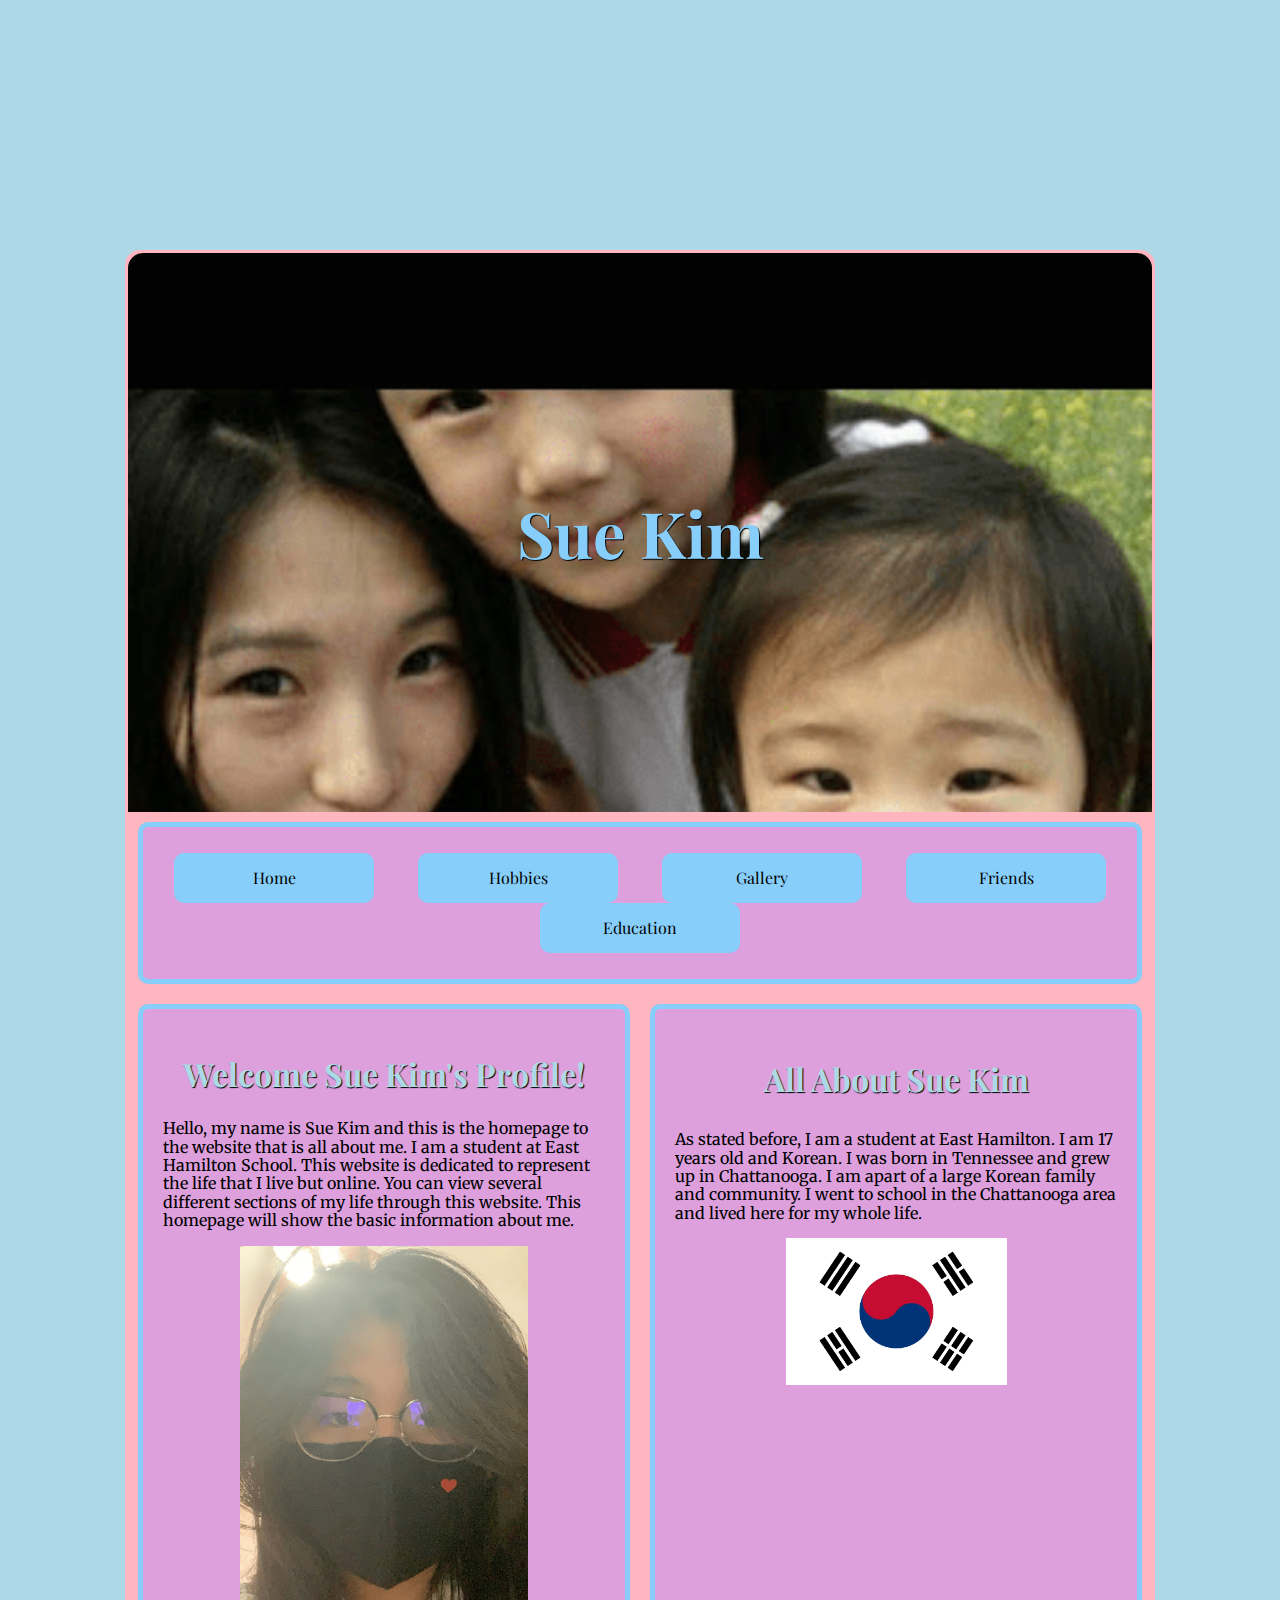
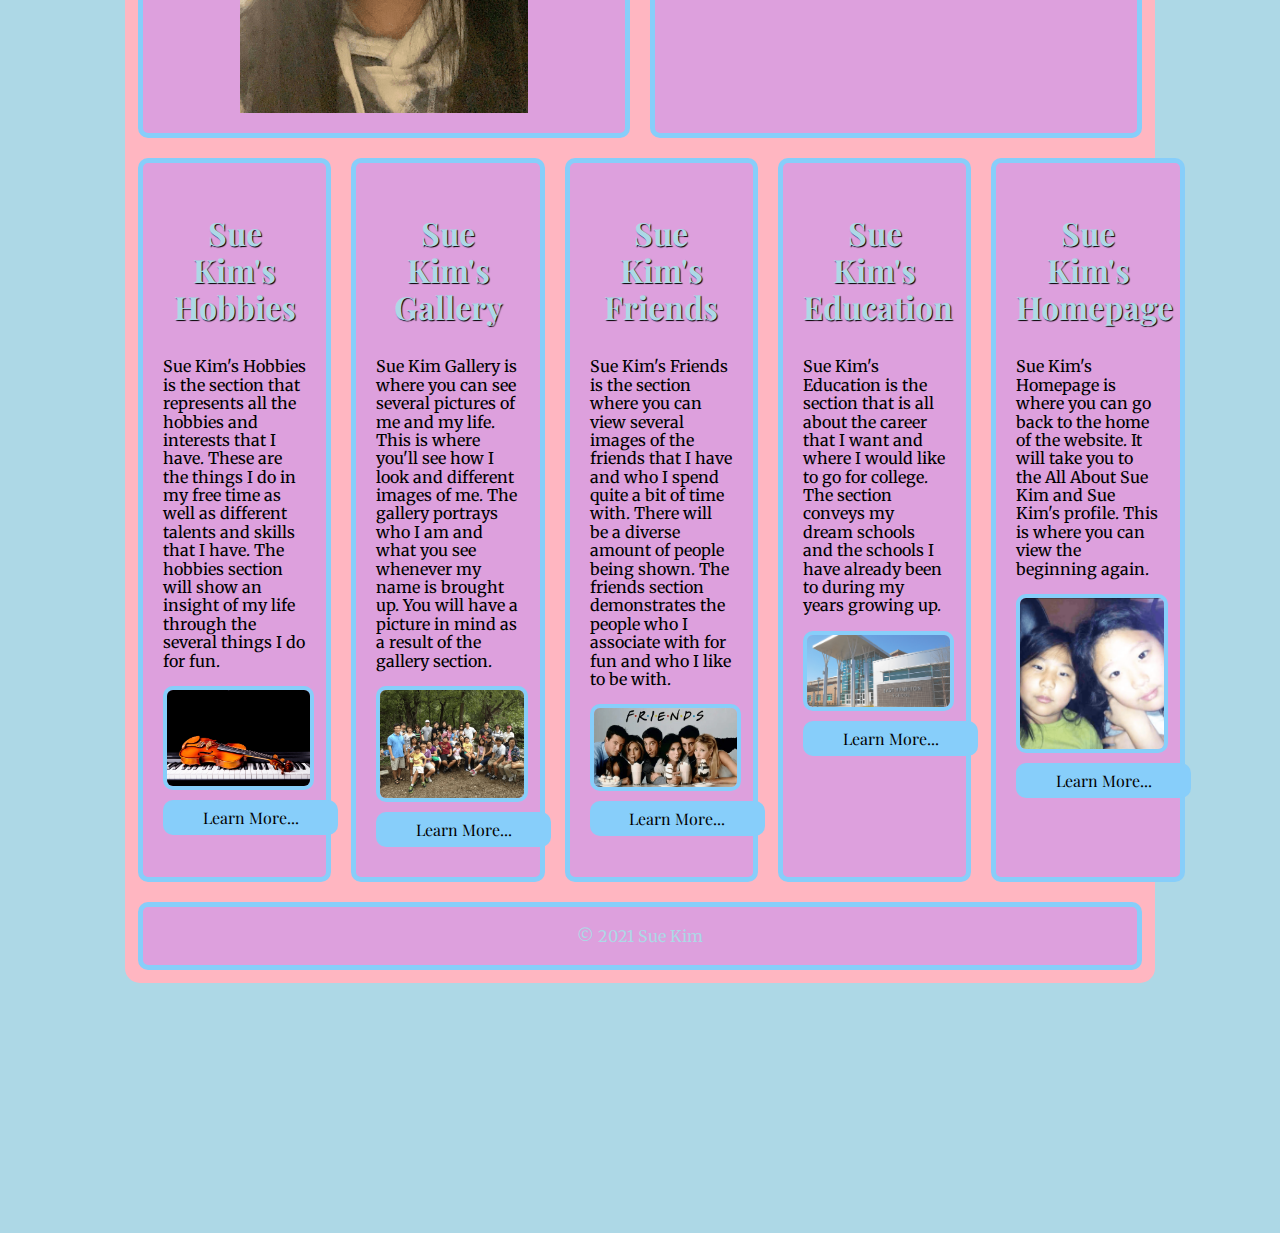
<file: finalproject/index.html>
<!DOCTYPE html>
<html lang="en">
<head>
    <meta charset="UTF-8">
    <meta http-equiv="X-UA-Compatible" content="IE=edge">
    <meta name="viewport" content="width=device-width, initial-scale=1.0">
    <title>Sue Kim</title>
    <link rel="shortcut icon" type="image/x-icon" href="images/favicon.ico">
    <link rel="preconnect" href="https://fonts.googleapis.com">
    <link rel="preconnect" href="https://fonts.gstatic.com" crossorigin>
    <link href="https://fonts.googleapis.com/css2?family=Merriweather:wght@400;700&family=Playfair+Display&display=swap" rel="stylesheet">
    <link rel="stylesheet" href="css/normalize.css">
    <link rel="stylesheet" href="css/styles.css">
</head>
<body>
    <div id="container">
        <header>
            <h1>Sue Kim</h1>
        </header>
        <nav>
            <ul>
                <li><a href="index.html">Home</a></li>
                <li><a href="hobbies.html">Hobbies</a></li>
                <li><a href="gallery.html">Gallery</a></li>
                <li><a href="friends.html">Friends</a></li>
                <li><a href="education.html">Education</a></li>
            </ul>
        </nav>
        <main>
            <div id="upper_flex">
                <section>
                    <h2>Welcome Sue Kim's Profile!</h2>
                    <p>Hello, my name is Sue Kim and this is the homepage to the website that is all about me. I am a student at East Hamilton School. This website is dedicated to represent the life that I live but online. You can view several different sections of my life through this website. This homepage will show the basic information about me.</p>

                    <img src="images/Me.png" alt="Me">
                </section>
                <aside>
                    <h3>All About Sue Kim</h3>
                    <p>As stated before, I am a student at East Hamilton. I am 17 years old and Korean. I was born in Tennessee and grew up in Chattanooga. I am apart of a large Korean family and community. I went to school in the Chattanooga area and lived here for my whole life.</p>

                    <img src="images/koreanflag.png" alt="KoreanFlag">
                </aside>
            </div>

            <div id="lower_flex">
                <div class="col">
                    <h3>Sue Kim's Hobbies</h3>
                    <p>Sue Kim's Hobbies is the section that represents all the hobbies and interests that I have. These are the things I do in my free time as well as different talents and skills that I have. The hobbies section will show an insight of my life through the several things I do for fun.</p>
                    <img src="images/ViolinandPiano.png" alt="ViolinandPiano">
                    <a class="button" href="hobbies.html">Learn More...</a>
                </div>
                <div class="col">
                    <h3>Sue Kim's Gallery</h3>
                    <p>Sue Kim Gallery is where you can see several pictures of me and my life. This is where you'll see how I look and different images of me. The gallery portrays who I am and what you see whenever my name is brought up. You will have a picture in mind as a result of the gallery section.</p>
                    <img src="images/mycommunity.png" alt="BasicPicture">
                    <a class="button" href="gallery.html">Learn More...</a>
                </div>
                <div class="col">
                    <h3>Sue Kim's Friends</h3>
                    <p>Sue Kim's Friends is the section where you can view several images of the friends that I have and who I spend quite a bit of time with. There will be a diverse amount of people being shown. The friends section demonstrates the people who I associate with for fun and who I like to be with.</p>
                    <img src="images/FRIENDS.png" alt="FRIENDS">
                    <a class="button" href="friends.html">Learn More...</a>
                </div>
                <div class="col">
                    <h3>Sue Kim's Education</h3>
                    <p>Sue Kim's Education is the section that is all about the career that I want and where I would like to go for college. The section conveys my dream schools and the schools I have already been to during my years growing up.</p>
                    <img src="images/EastHamiltonSchool.png" alt="EastHamiltonSchool">
                    <a class="button" href="education.html">Learn More...</a>
                </div>
                <div class="col">
                    <h3>Sue Kim's Homepage</h3>
                    <p>Sue Kim's Homepage is where you can go back to the home of the website. It will take you to the All About Sue Kim and Sue Kim's profile. This is where you can view the beginning again.</p>
                    <img src="images/babypictureofmeandsister.png" alt="MyPicture">
                    <a class="button" href="index.html">Learn More...</a>
                </div>
            </div>
        </main>
        <footer>&copy; 2021 Sue Kim</footer>
    </div>
</body>
</html>
</file>
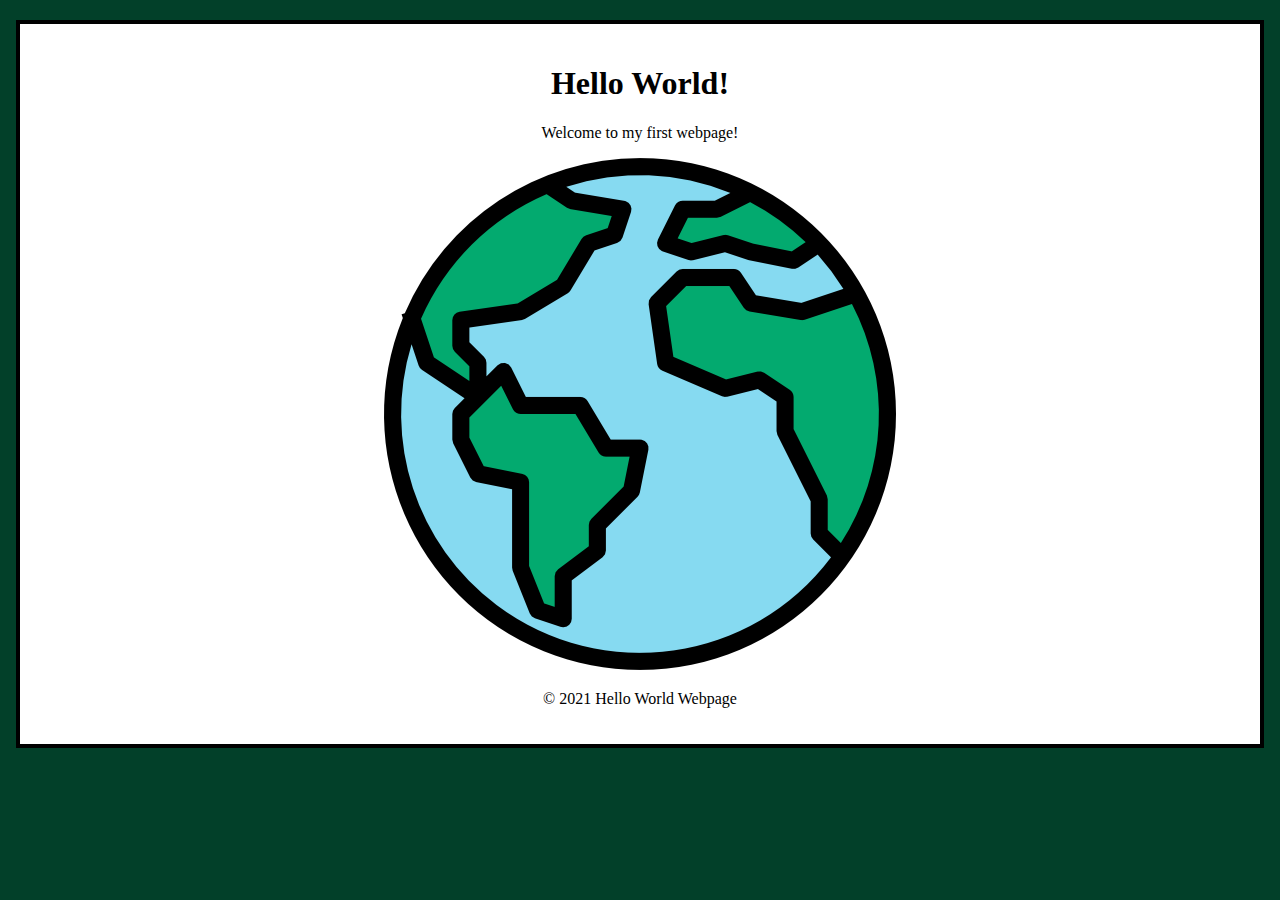
<file: project1/index.html>
<!DOCTYPE html>
<html lang="en">
    <head>
        <meta charset="utf-8">
        <title>Hello World!</title>
        <style>
            html {
                background-color: #024029;
            }

            body {
                width: 1200px;
                margin: 20px auto;
                padding: 20px;
                border: 4px solid #000;
                background-color: #fff;
                text-align: center;
            }
        </style>
    </head>

    <body>
        <h1>Hello World!</h1>
        <p>Welcome to my first webpage!</p>
        <img src="images/world.png" alt="Hello World">
        <p>&copy; 2021 Hello World Webpage</p>
    </body>

</html>
</file>
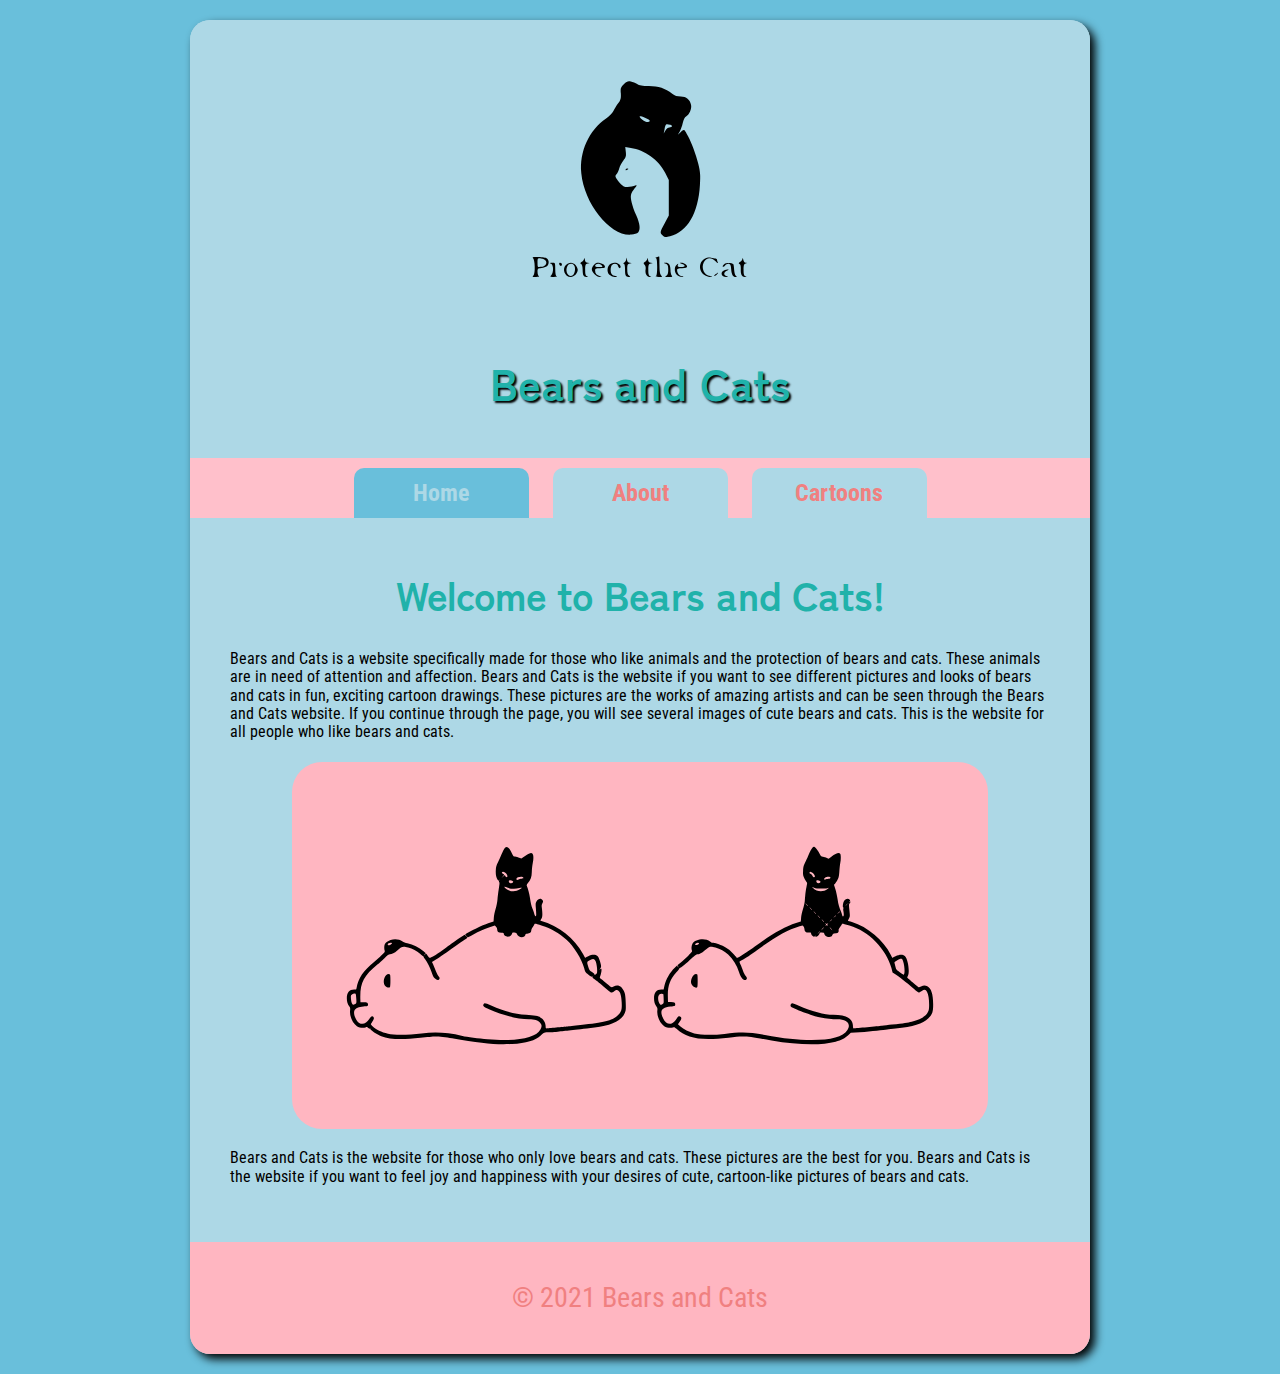
<file: project2/index.html>
<!DOCTYPE html>
<html lang="en">
    <head>
        <title>Bears and Cats</title>
        <meta charset="utf-8">
        <link rel="preconnect" href="https://fonts.googleapis.com">
        <link rel="preconnect" href="https://fonts.gstatic.com" crossorigin>
        <link href="https://fonts.googleapis.com/css2?family=Roboto+Condensed:ital,wght@1,400;1,700&family=Zen+Kaku+Gothic+Antique:wght@700&display=swap" rel="stylesheet">
        <link rel="stylesheet" href="css/normalize.css">
        <link rel="stylesheet" href="css/styles.css">
    </head>

    <body>
    <div id="container">
        <header>
            <img src="images/logo.svg" alt="Company Logo">
            <h1>Bears and Cats</h1>
        </header>
        <nav>
            <a class="active" href="index.html">Home</a>
            <a href="about.html">About</a>
            <a href="cartoons.html">Cartoons</a>
        </nav>
        <main>
            <h2>Welcome to Bears and Cats!</h2>
            <p>Bears and Cats is a website specifically made for those who like animals and the protection of bears and cats. These animals are in need of attention and affection. Bears and Cats is the website if you want to see different pictures and looks of bears and cats in fun, exciting cartoon drawings. These pictures are the works of amazing artists and can be seen through the Bears and Cats website. If you continue through the page, you will see several images of cute bears and cats. This is the website for all people who like bears and cats.</p>

            <img src="images/cartoon1.svg" alt="Cartoon 1">

            <p>Bears and Cats is the website for those who only love bears and cats. These pictures are the best for you. Bears and Cats is the website if you want to feel joy and happiness with your desires of cute, cartoon-like pictures of bears and cats.</p>
        </main>
        <footer>&copy; 2021 Bears and Cats</footer>
    </div>
    </body>
</html>
</file>
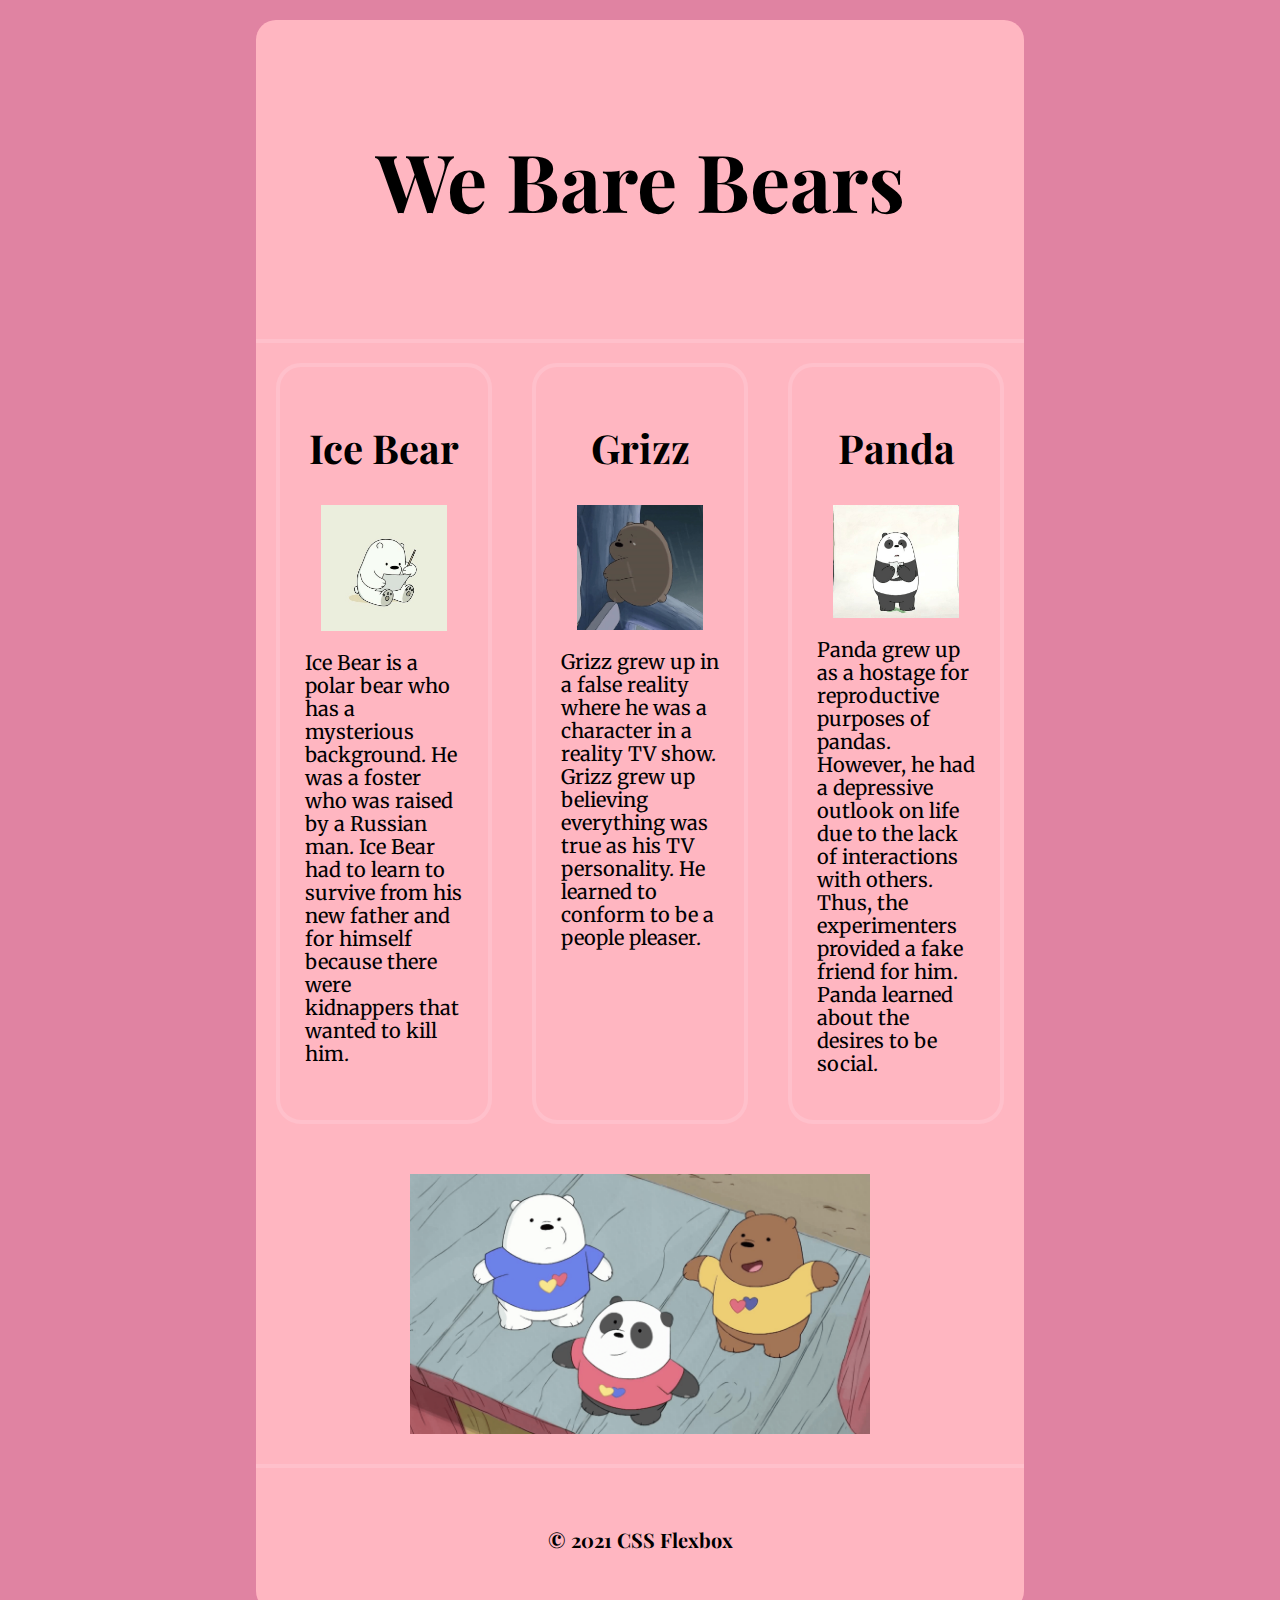
<file: project3/index.html>
<!DOCTYPE html>
<html lang="en">
<head>
    <meta charset="UTF-8">
    <meta http-equiv="X-UA-Compatible" content="IE=edge">
    <meta name="viewport" content="width=device-width, initial-scale=1.0">
    <title>CSS Flexbox</title>
    <link rel="shortcut icon" type="image/x-icon" href="images/favicon.ico">
    <link rel="preconnect" href="https://fonts.googleapis.com">
    <link rel="preconnect" href="https://fonts.gstatic.com" crossorigin>
    <link href="https://fonts.googleapis.com/css2?family=Merriweather:wght@400;700&family=Playfair+Display&display=swap" rel="stylesheet">
    <link rel="stylesheet" href="css/normalize.css">
    <link rel="stylesheet" href="css/styles.css">
</head>
<body>
    <div id="container">
        <header>
            <h1>We Bare Bears</h1>
        </header>
        <main>
            <div id="flex">
                <div class="col">
                    <h2>Ice Bear</h2>
                    <img src="images/icebear.png" alt="IceBear">
                    <p>Ice Bear is a polar bear who has a mysterious background. He was a foster who was raised by a Russian man. Ice Bear had to learn to survive from his new father and for himself because there were kidnappers that wanted to kill him.</p>
                </div>
                <div class="col">
                    <h2>Grizz</h2>
                    <img src="images/grizz.png" alt="Grizz">
                    <p>Grizz grew up in a false reality where he was a character in a reality TV show. Grizz grew up believing everything was true as his TV personality. He learned to conform to be a people pleaser.</p>
                </div>
                <div class="col">
                    <h2>Panda</h2>
                    <img src="images/pandabear.png" alt="Panda">
                    <p>Panda grew up as a hostage for reproductive purposes of pandas. However, he had a depressive outlook on life due to the lack of interactions with others. Thus, the experimenters provided a fake friend for him. Panda learned about the desires to be social.</p>
                </div>
            </div>
            <img class="main_img" src="images/webarebears.png" alt="WeBareBears">
        </main>
        <footer>&copy; 2021 CSS Flexbox</footer>
    </div>
    
</body>
</html>
</file>
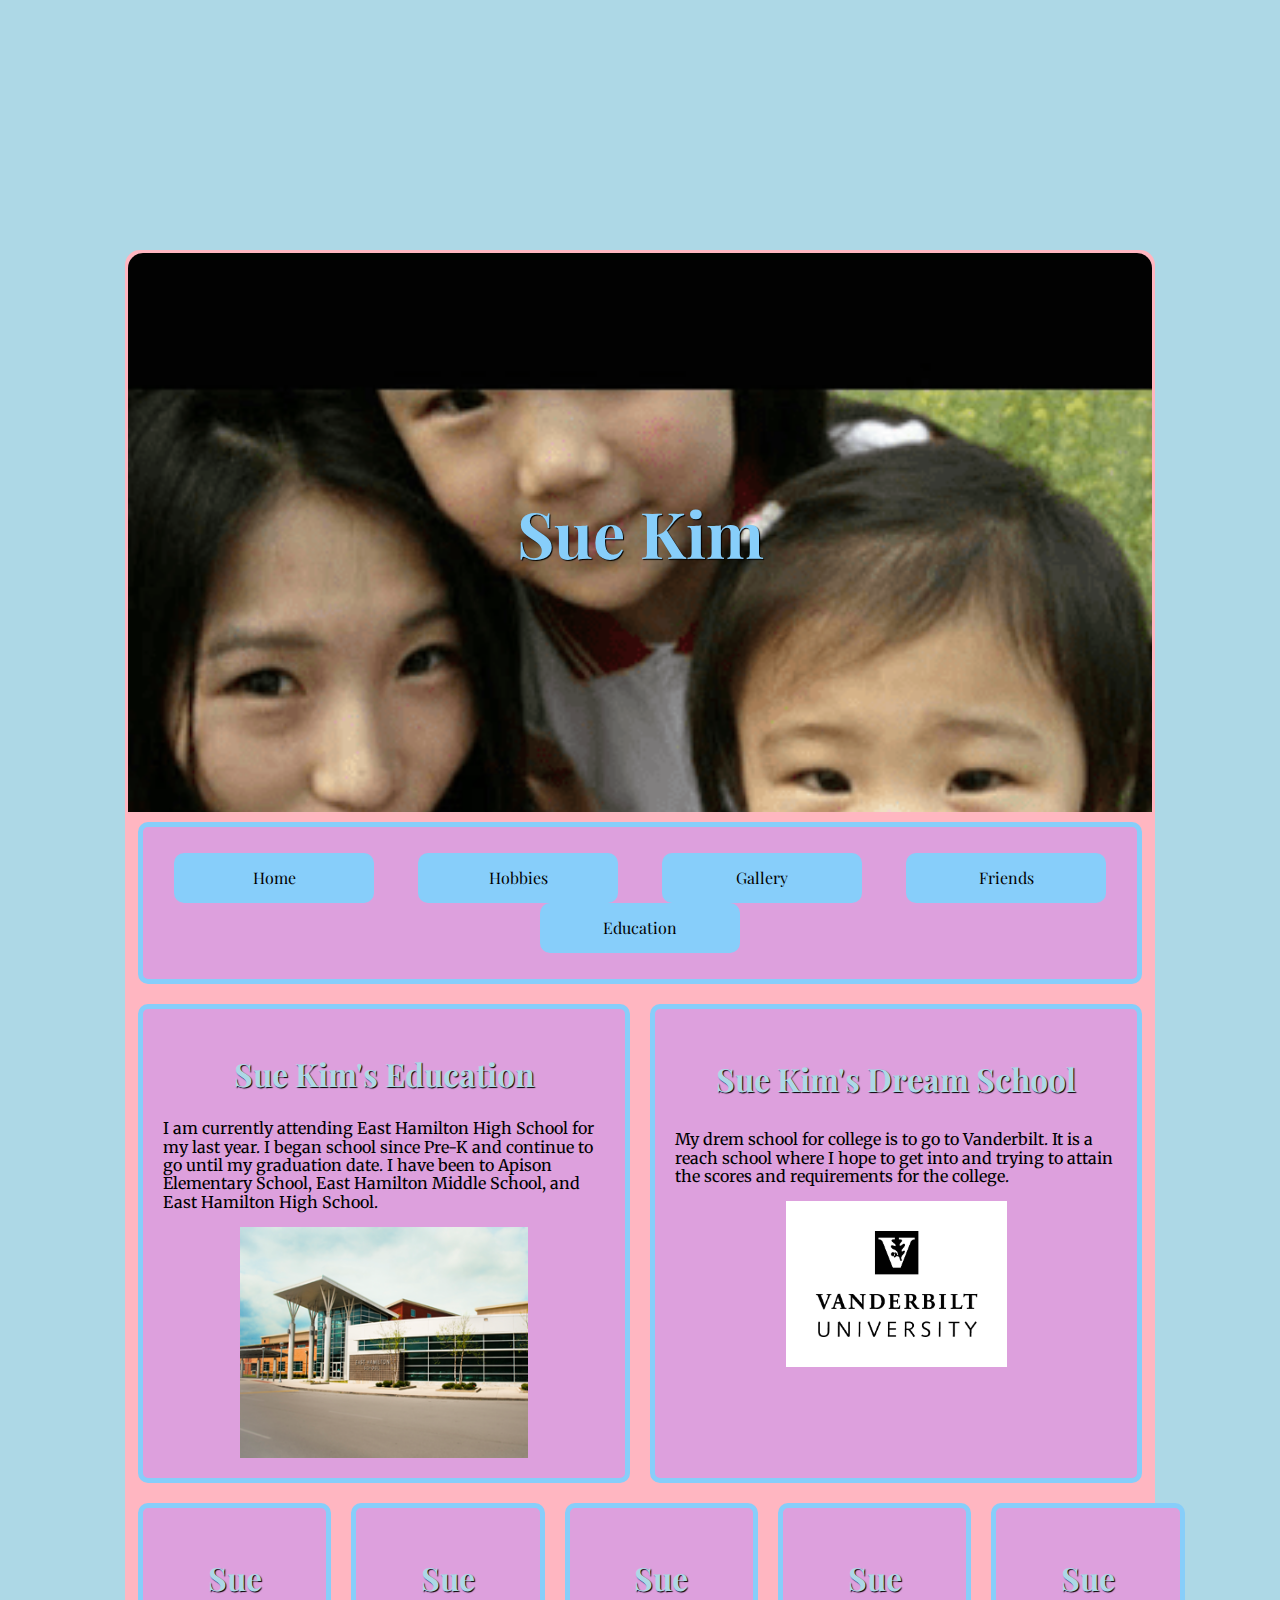
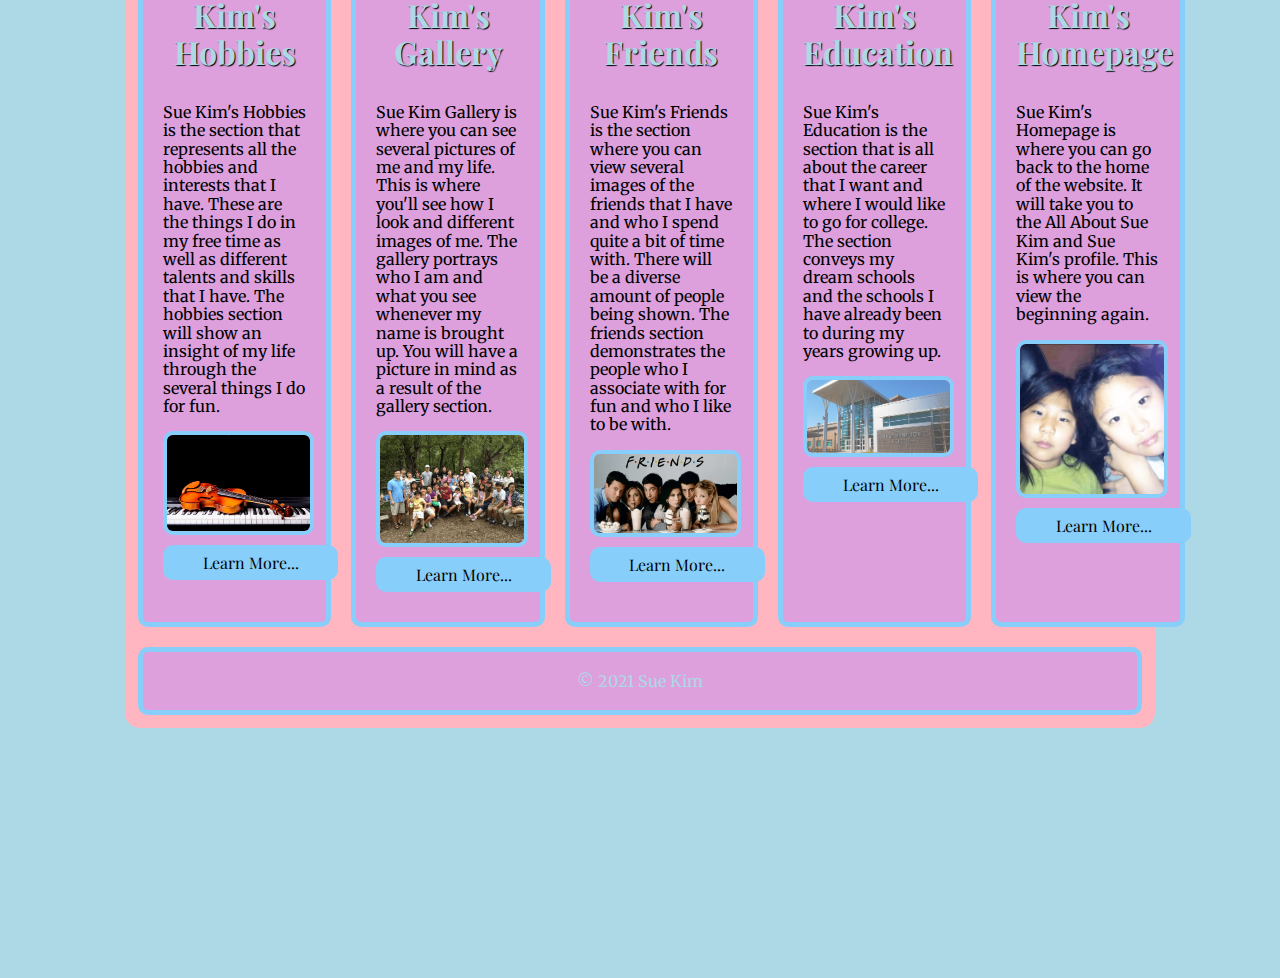
<file: finalproject/education.html>
<!DOCTYPE html>
<html lang="en">
<head>
    <meta charset="UTF-8">
    <meta http-equiv="X-UA-Compatible" content="IE=edge">
    <meta name="viewport" content="width=device-width, initial-scale=1.0">
    <title>Sue Kim</title>
    <link rel="shortcut icon" type="image/x-icon" href="images/favicon.ico">
    <link rel="preconnect" href="https://fonts.googleapis.com">
    <link rel="preconnect" href="https://fonts.gstatic.com" crossorigin>
    <link href="https://fonts.googleapis.com/css2?family=Merriweather:wght@400;700&family=Playfair+Display&display=swap" rel="stylesheet">
    <link rel="stylesheet" href="css/normalize.css">
    <link rel="stylesheet" href="css/styles.css">
</head>
<body>
    <div id="container">
        <header>
            <h1>Sue Kim</h1>
        </header>
        <nav>
            <ul>
                <li><a href="index.html">Home</a></li>
                <li><a href="hobbies.html">Hobbies</a></li>
                <li><a href="gallery.html">Gallery</a></li>
                <li><a href="friends.html">Friends</a></li>
                <li><a href="education.html">Education</a></li>
            </ul>
        </nav>
        <main>
            <div id="upper_flex">
                <section>
                    <h2>Sue Kim's Education</h2>
                    <p>I am currently attending East Hamilton High School for my last year. I began school since Pre-K and continue to go until my graduation date. I have been to Apison Elementary School, East Hamilton Middle School, and East Hamilton High School.</p>

                    <img src="images/school.png" alt="School">
                </section>
                <aside>
                    <h3>Sue Kim's Dream School</h3>
                    <p>My drem school for college is to go to Vanderbilt. It is a reach school where I hope to get into and trying to attain the scores and requirements for the college.</p>

                    <img src="images/vanderbilt_11zon.png" alt="Vanderbilt">
                </aside>
            </div>

            <div id="lower_flex">
                <div class="col">
                    <h3>Sue Kim's Hobbies</h3>
                    <p>Sue Kim's Hobbies is the section that represents all the hobbies and interests that I have. These are the things I do in my free time as well as different talents and skills that I have. The hobbies section will show an insight of my life through the several things I do for fun.</p>
                    <img src="images/ViolinandPiano.png" alt="ViolinandPiano">
                    <a class="button" href="hobbies.html">Learn More...</a>
                </div>
                <div class="col">
                    <h3>Sue Kim's Gallery</h3>
                    <p>Sue Kim Gallery is where you can see several pictures of me and my life. This is where you'll see how I look and different images of me. The gallery portrays who I am and what you see whenever my name is brought up. You will have a picture in mind as a result of the gallery section.</p>
                    <img src="images/mycommunity.png" alt="BasicPicture">
                    <a class="button" href="gallery.html">Learn More...</a>
                </div>
                <div class="col">
                    <h3>Sue Kim's Friends</h3>
                    <p>Sue Kim's Friends is the section where you can view several images of the friends that I have and who I spend quite a bit of time with. There will be a diverse amount of people being shown. The friends section demonstrates the people who I associate with for fun and who I like to be with.</p>
                    <img src="images/FRIENDS.png" alt="FRIENDS">
                    <a class="button" href="friends.html">Learn More...</a>
                </div>
                <div class="col">
                    <h3>Sue Kim's Education</h3>
                    <p>Sue Kim's Education is the section that is all about the career that I want and where I would like to go for college. The section conveys my dream schools and the schools I have already been to during my years growing up.</p>
                    <img src="images/EastHamiltonSchool.png" alt="EastHamiltonSchool">
                    <a class="button" href="education.html">Learn More...</a>
                </div>
                <div class="col">
                    <h3>Sue Kim's Homepage</h3>
                    <p>Sue Kim's Homepage is where you can go back to the home of the website. It will take you to the All About Sue Kim and Sue Kim's profile. This is where you can view the beginning again.</p>
                    <img src="images/babypictureofmeandsister.png" alt="MyPicture">
                    <a class="button" href="index.html">Learn More...</a>
                </div>
            </div>
        </main>
        <footer>&copy; 2021 Sue Kim</footer>
    </div>
</body>
</html>
</file>
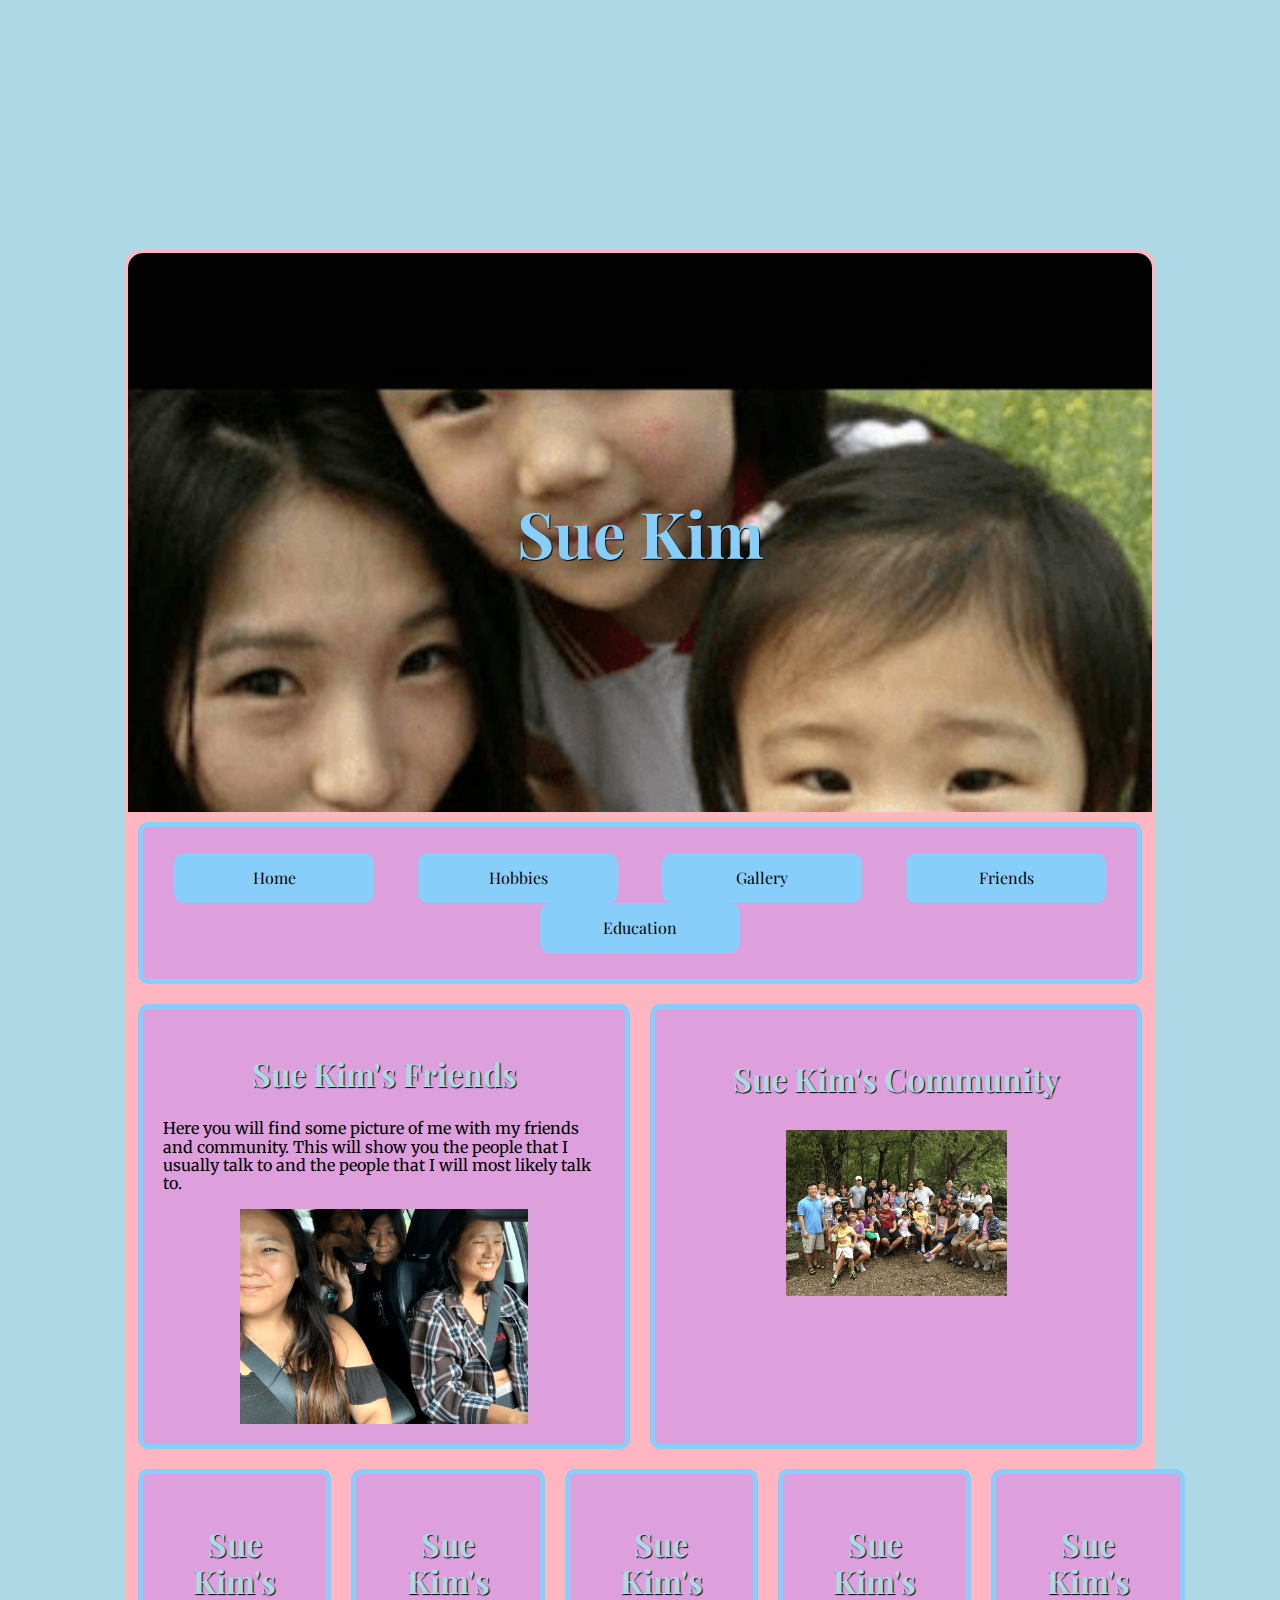
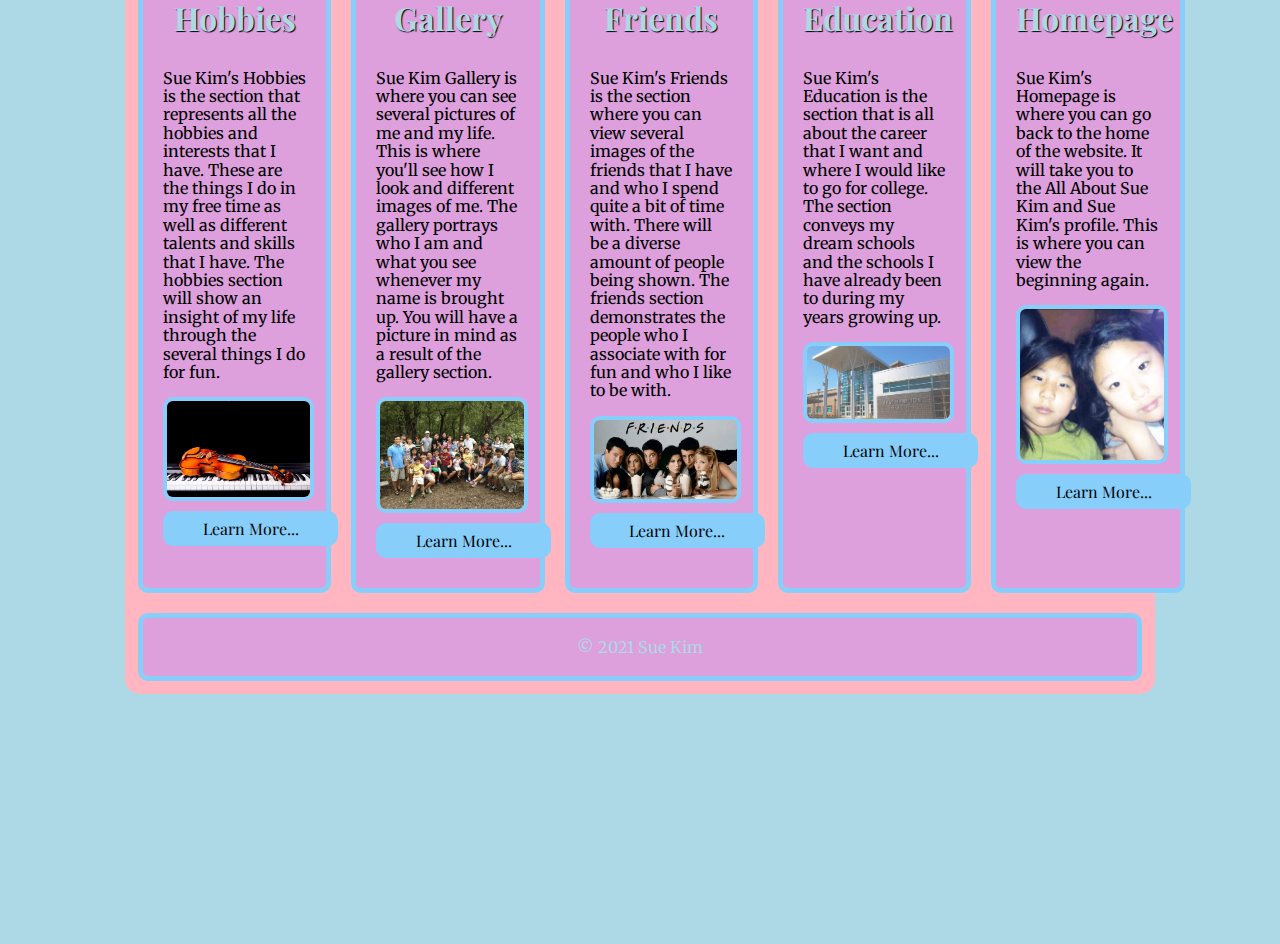
<file: finalproject/friends.html>
<!DOCTYPE html>
<html lang="en">
<head>
    <meta charset="UTF-8">
    <meta http-equiv="X-UA-Compatible" content="IE=edge">
    <meta name="viewport" content="width=device-width, initial-scale=1.0">
    <title>Sue Kim</title>
    <link rel="shortcut icon" type="image/x-icon" href="images/favicon.ico">
    <link rel="preconnect" href="https://fonts.googleapis.com">
    <link rel="preconnect" href="https://fonts.gstatic.com" crossorigin>
    <link href="https://fonts.googleapis.com/css2?family=Merriweather:wght@400;700&family=Playfair+Display&display=swap" rel="stylesheet">
    <link rel="stylesheet" href="css/normalize.css">
    <link rel="stylesheet" href="css/styles.css">
</head>
<body>
    <div id="container">
        <header>
            <h1>Sue Kim</h1>
        </header>
        <nav>
            <ul>
                <li><a href="index.html">Home</a></li>
                <li><a href="hobbies.html">Hobbies</a></li>
                <li><a href="gallery.html">Gallery</a></li>
                <li><a href="friends.html">Friends</a></li>
                <li><a href="education.html">Education</a></li>
            </ul>
        </nav>
        <main>
            <div id="upper_flex">
                <section>
                    <h2>Sue Kim's Friends</h2>
                    <p>Here you will find some picture of me with my friends and community. This will show you the people that I usually talk to and the people that I will most likely talk to.</p>

                    <img src="images/otherfriends.png" alt="Friends">
                </section>
                <aside>
                    <h3>Sue Kim's Community</h3>
                    <img src="images/mycommunity.png" alt="Community">
                </aside>
            </div>

            <div id="lower_flex">
                <div class="col">
                    <h3>Sue Kim's Hobbies</h3>
                    <p>Sue Kim's Hobbies is the section that represents all the hobbies and interests that I have. These are the things I do in my free time as well as different talents and skills that I have. The hobbies section will show an insight of my life through the several things I do for fun.</p>
                    <img src="images/ViolinandPiano.png" alt="ViolinandPiano">
                    <a class="button" href="hobbies.html">Learn More...</a>
                </div>
                <div class="col">
                    <h3>Sue Kim's Gallery</h3>
                    <p>Sue Kim Gallery is where you can see several pictures of me and my life. This is where you'll see how I look and different images of me. The gallery portrays who I am and what you see whenever my name is brought up. You will have a picture in mind as a result of the gallery section.</p>
                    <img src="images/mycommunity.png" alt="BasicPicture">
                    <a class="button" href="gallery.html">Learn More...</a>
                </div>
                <div class="col">
                    <h3>Sue Kim's Friends</h3>
                    <p>Sue Kim's Friends is the section where you can view several images of the friends that I have and who I spend quite a bit of time with. There will be a diverse amount of people being shown. The friends section demonstrates the people who I associate with for fun and who I like to be with.</p>
                    <img src="images/FRIENDS.png" alt="FRIENDS">
                    <a class="button" href="friends.html">Learn More...</a>
                </div>
                <div class="col">
                    <h3>Sue Kim's Education</h3>
                    <p>Sue Kim's Education is the section that is all about the career that I want and where I would like to go for college. The section conveys my dream schools and the schools I have already been to during my years growing up.</p>
                    <img src="images/EastHamiltonSchool.png" alt="EastHamiltonSchool">
                    <a class="button" href="education.html">Learn More...</a>
                </div>
                <div class="col">
                    <h3>Sue Kim's Homepage</h3>
                    <p>Sue Kim's Homepage is where you can go back to the home of the website. It will take you to the All About Sue Kim and Sue Kim's profile. This is where you can view the beginning again.</p>
                    <img src="images/babypictureofmeandsister.png" alt="MyPicture">
                    <a class="button" href="index.html">Learn More...</a>
                </div>
            </div>
        </main>
        <footer>&copy; 2021 Sue Kim</footer>
    </div>
</body>
</html>
</file>
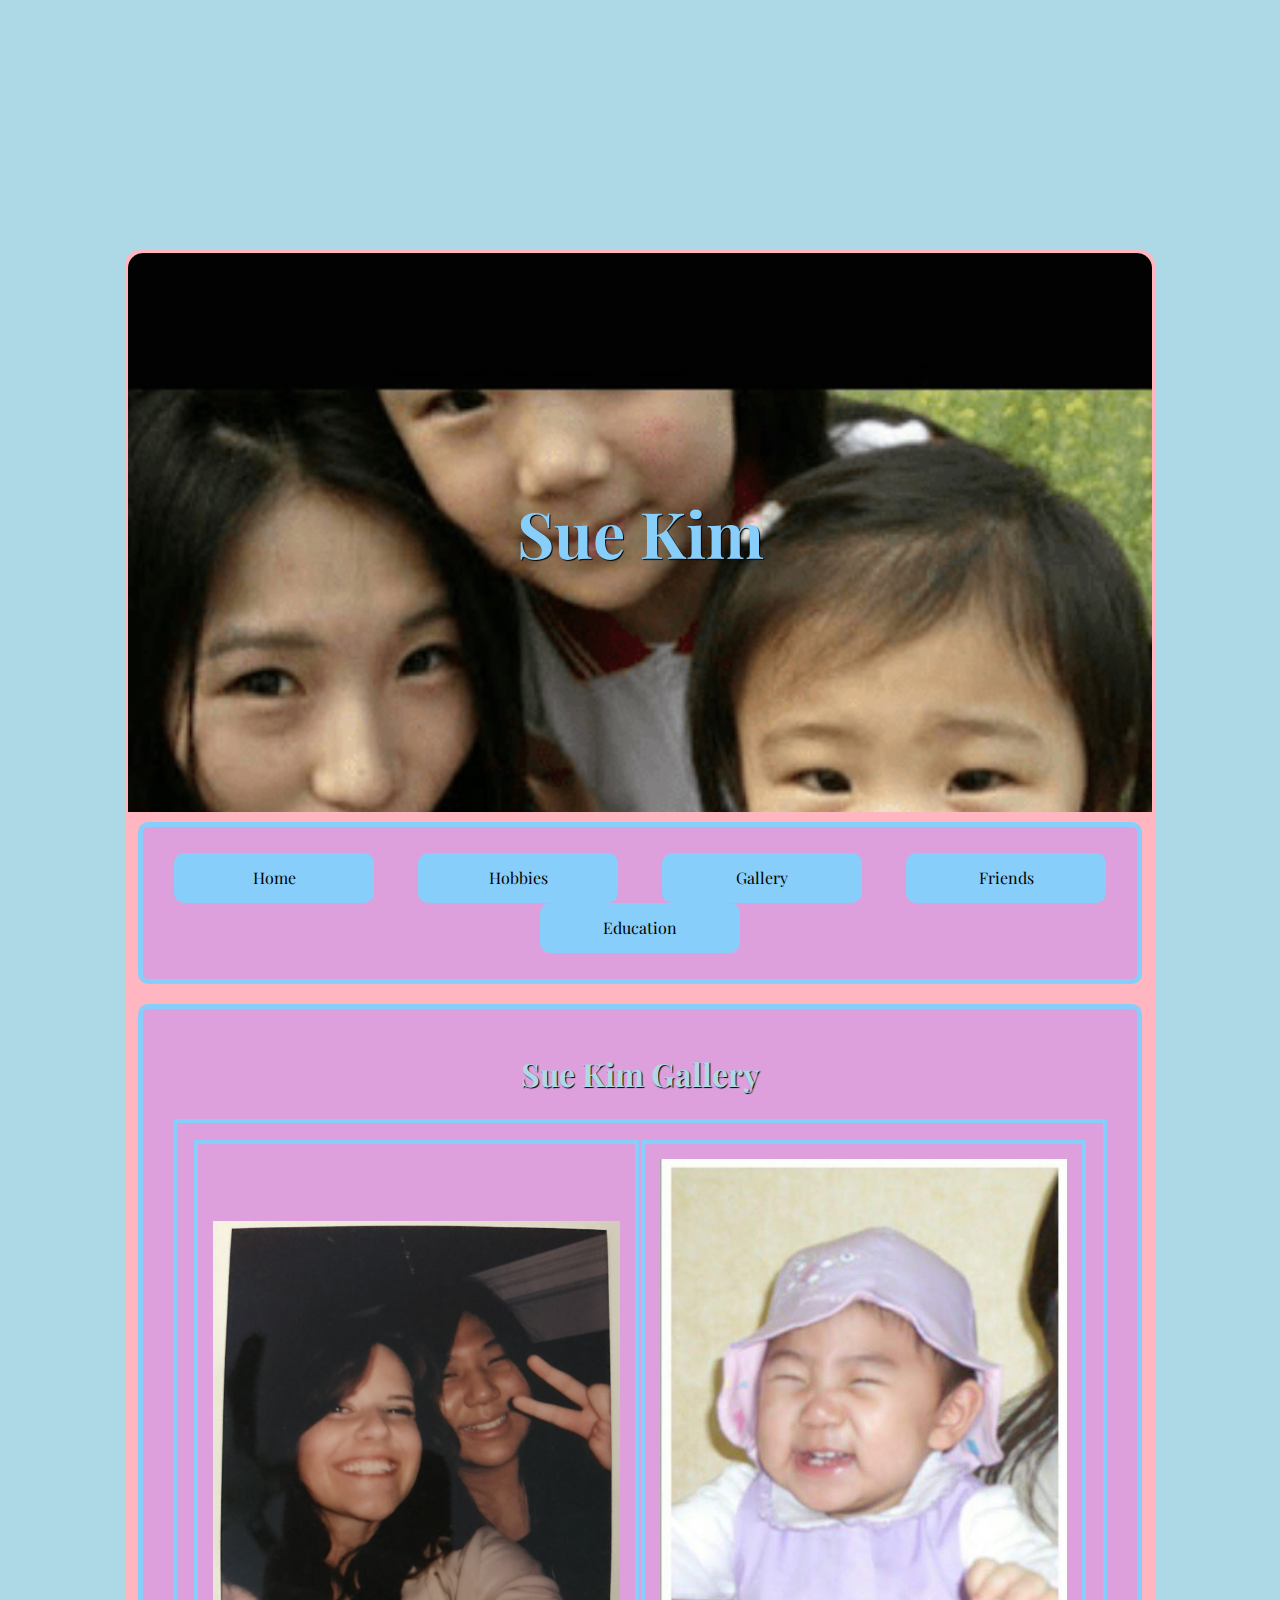
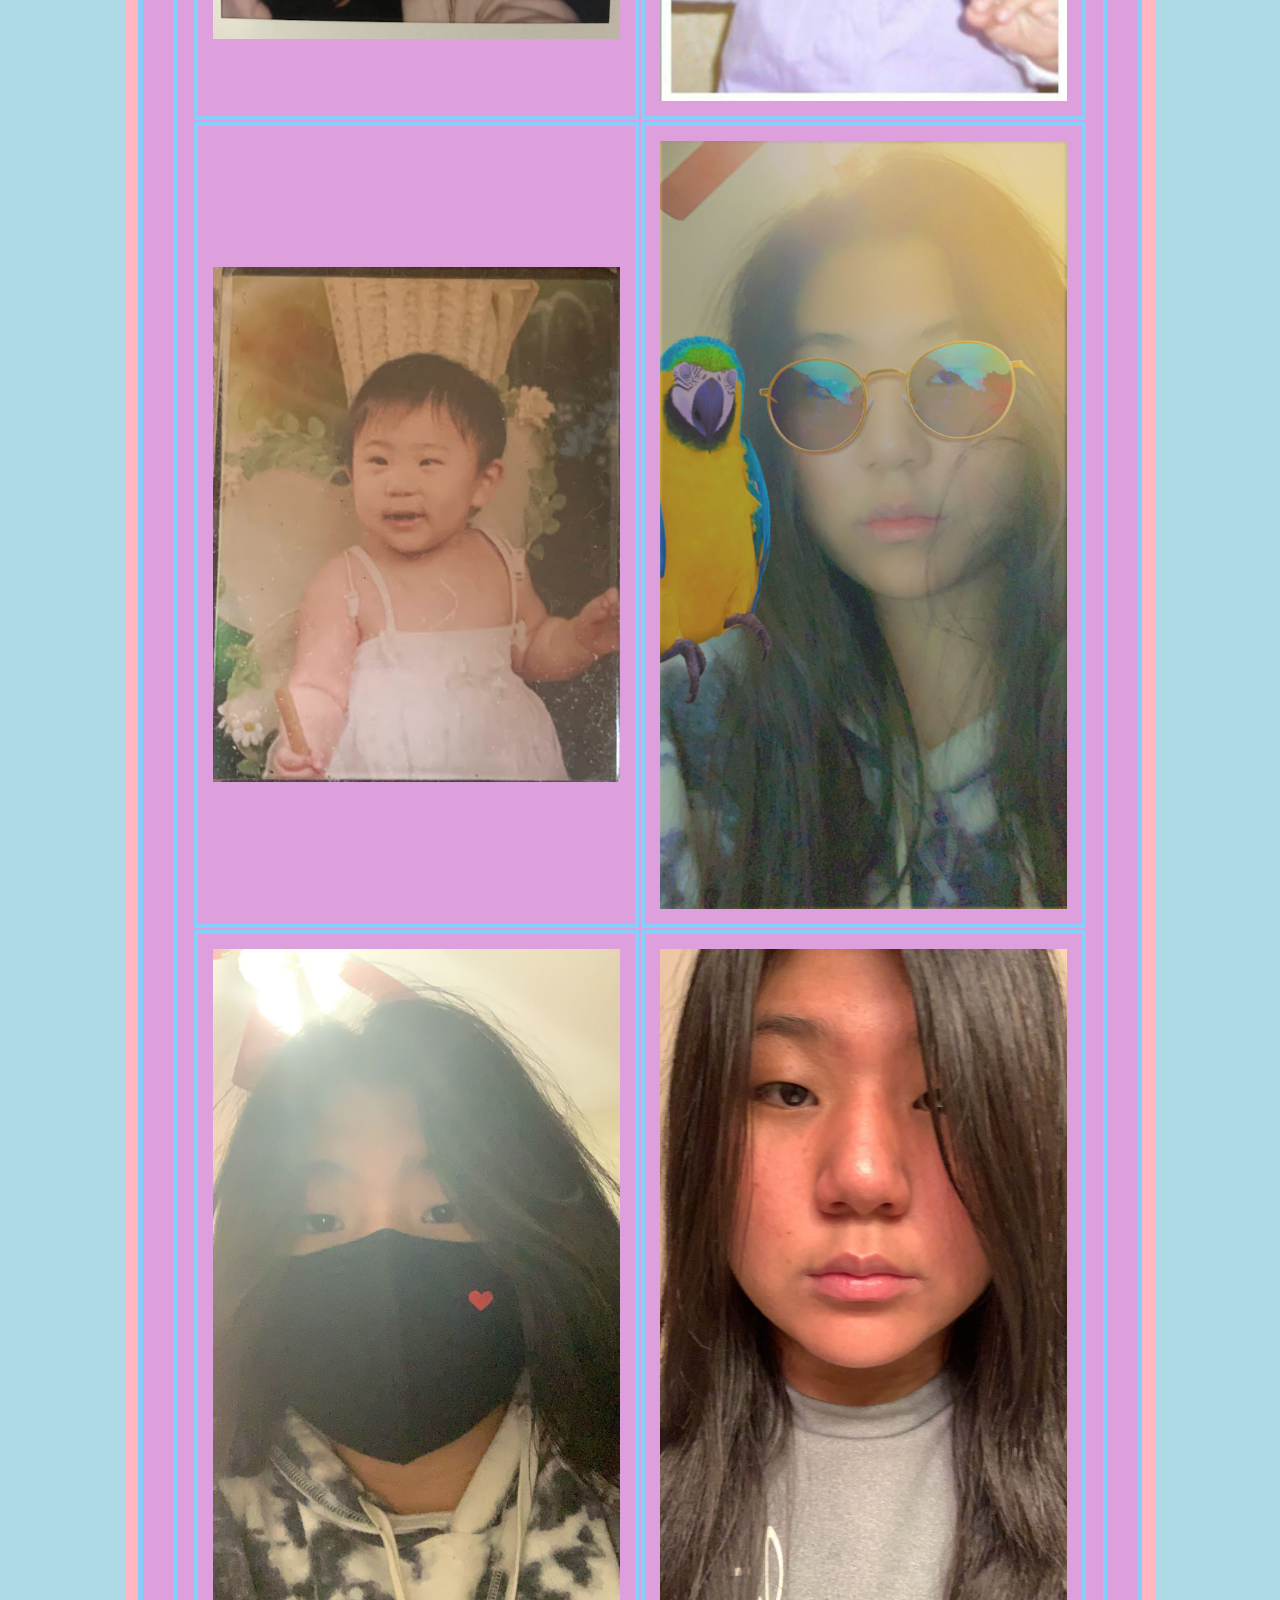
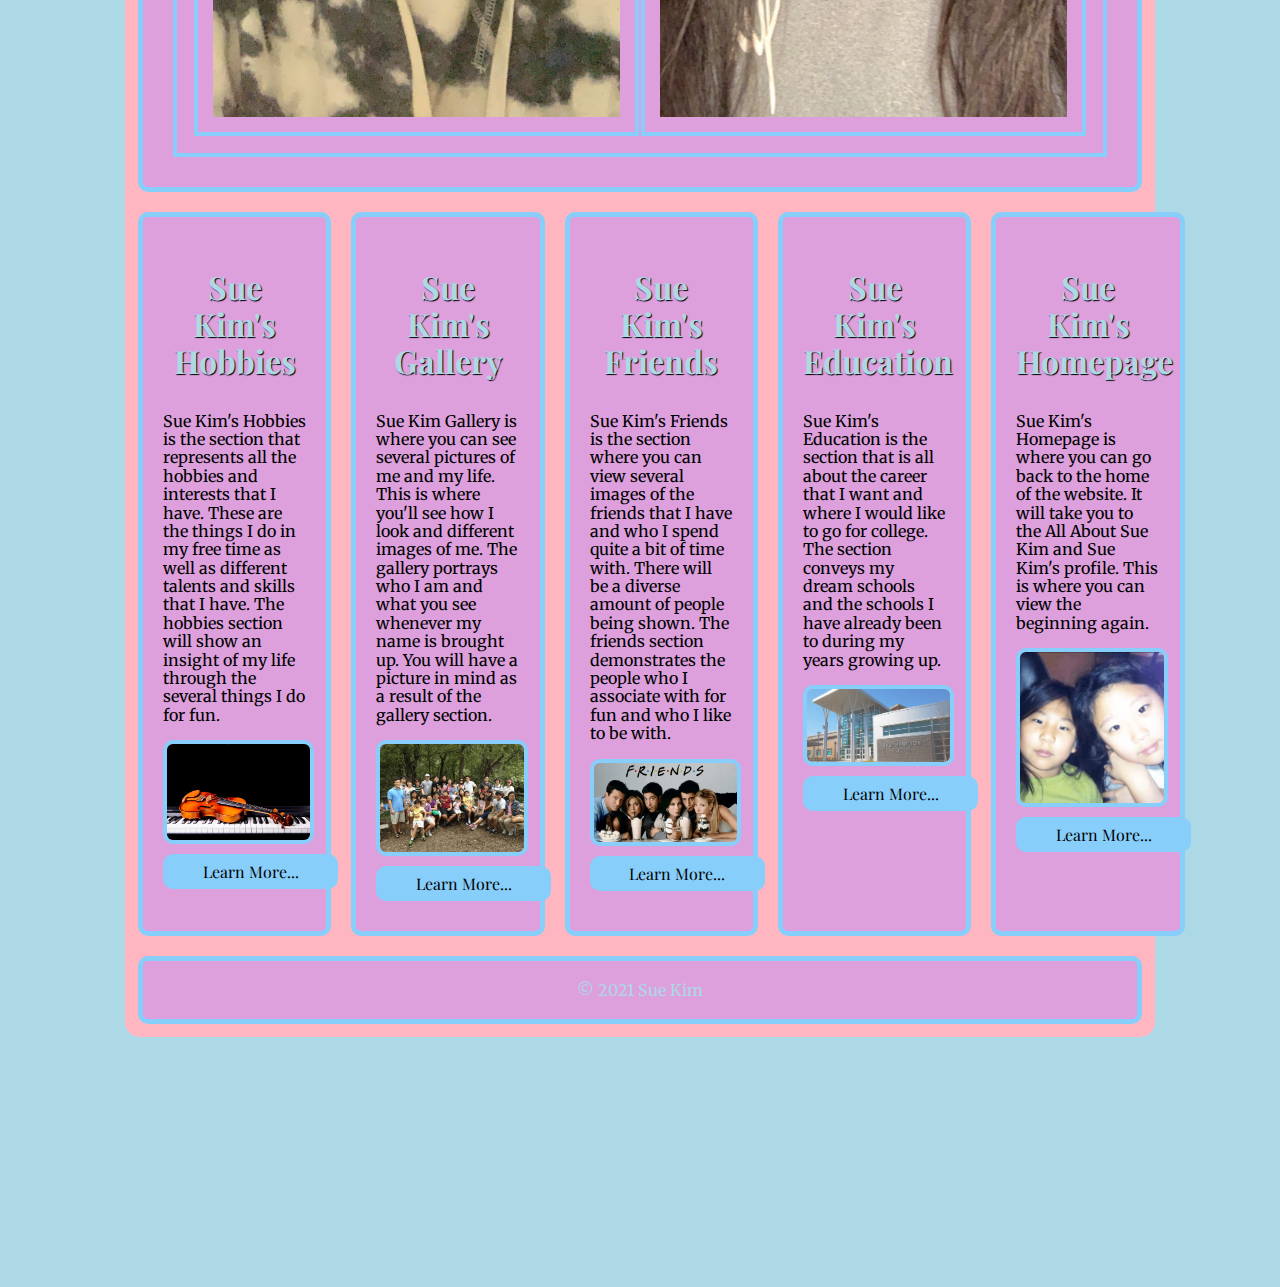
<file: finalproject/gallery.html>
<!DOCTYPE html>
<html lang="en">
<head>
    <meta charset="UTF-8">
    <meta http-equiv="X-UA-Compatible" content="IE=edge">
    <meta name="viewport" content="width=device-width, initial-scale=1.0">
    <title>Sue Kim</title>
    <link rel="shortcut icon" type="image/x-icon" href="images/favicon.ico">
    <link rel="preconnect" href="https://fonts.googleapis.com">
    <link rel="preconnect" href="https://fonts.gstatic.com" crossorigin>
    <link href="https://fonts.googleapis.com/css2?family=Merriweather:wght@400;700&family=Playfair+Display&display=swap" rel="stylesheet">
    <link rel="stylesheet" href="css/normalize.css">
    <link rel="stylesheet" href="css/styles.css">
</head>
<body>
    <div id="container">
        <header>
            <h1>Sue Kim</h1>
        </header>
        <nav>
            <ul>
                <li><a href="index.html">Home</a></li>
                <li><a href="hobbies.html">Hobbies</a></li>
                <li><a href="gallery.html">Gallery</a></li>
                <li><a href="friends.html">Friends</a></li>
                <li><a href="education.html">Education</a></li>
            </ul>
        </nav>
        <main>
            <div id="upper_flex">
                <section class="single_col">
                    <h2>Sue Kim Gallery</h2>
                    
                    <div class="gallery">
                        <img class="gallery_img" src="images/image1_1_11zon.png" alt="MyImages">
                        <img class="gallery_img" src="images/image2_2_11zon.png" alt="MyImages">
                        <img class="gallery_img" src="images/image3_3_11zon.png" alt="MyImages">
                        <img class="gallery_img" src="images/image4_4_11zon.png" alt="MyImages">
                        <img class="gallery_img" src="images/image5_5_11zon.png" alt="MyImages">
                        <img class="gallery_img" src="images/image6_6_11zon.png" alt="MyImages">
                    </div>

                    <table>
                        <tr>
                            <td><img src="images/image1_1_11zon.png" alt="MyImages"></td>
                            <td><img src="images/image2_2_11zon.png" alt="MyImages"></td>
                        </tr>
                        <tr>
                            <td><img src="images/image3_3_11zon.png" alt="MyImages"></td>
                            <td><img src="images/image4_4_11zon.png" alt="MyImages"></td>
                        </tr>
                        <tr>
                            <td><img src="images/image5_5_11zon.png" alt="MyImages"></td>
                            <td><img src="images/image6_6_11zon.png" alt="MyImages"></td>
                        </tr>
                    </table>
                </section>
            </div>

            <div id="lower_flex">
                <div class="col">
                    <h3>Sue Kim's Hobbies</h3>
                    <p>Sue Kim's Hobbies is the section that represents all the hobbies and interests that I have. These are the things I do in my free time as well as different talents and skills that I have. The hobbies section will show an insight of my life through the several things I do for fun.</p>
                    <img src="images/ViolinandPiano.png" alt="ViolinandPiano">
                    <a class="button" href="hobbies.html">Learn More...</a>
                </div>
                <div class="col">
                    <h3>Sue Kim's Gallery</h3>
                    <p>Sue Kim Gallery is where you can see several pictures of me and my life. This is where you'll see how I look and different images of me. The gallery portrays who I am and what you see whenever my name is brought up. You will have a picture in mind as a result of the gallery section.</p>
                    <img src="images/mycommunity.png" alt="BasicPicture">
                    <a class="button" href="gallery.html">Learn More...</a>
                </div>
                <div class="col">
                    <h3>Sue Kim's Friends</h3>
                    <p>Sue Kim's Friends is the section where you can view several images of the friends that I have and who I spend quite a bit of time with. There will be a diverse amount of people being shown. The friends section demonstrates the people who I associate with for fun and who I like to be with.</p>
                    <img src="images/FRIENDS.png" alt="FRIENDS">
                    <a class="button" href="friends.html">Learn More...</a>
                </div>
                <div class="col">
                    <h3>Sue Kim's Education</h3>
                    <p>Sue Kim's Education is the section that is all about the career that I want and where I would like to go for college. The section conveys my dream schools and the schools I have already been to during my years growing up.</p>
                    <img src="images/EastHamiltonSchool.png" alt="EastHamiltonSchool">
                    <a class="button" href="education.html">Learn More...</a>
                </div>
                <div class="col">
                    <h3>Sue Kim's Homepage</h3>
                    <p>Sue Kim's Homepage is where you can go back to the home of the website. It will take you to the All About Sue Kim and Sue Kim's profile. This is where you can view the beginning again.</p>
                    <img src="images/babypictureofmeandsister.png" alt="MyPicture">
                    <a class="button" href="index.html">Learn More...</a>
                </div>
            </div>
        </main>
        <footer>&copy; 2021 Sue Kim</footer>
    </div>
</body>
</html>
</file>
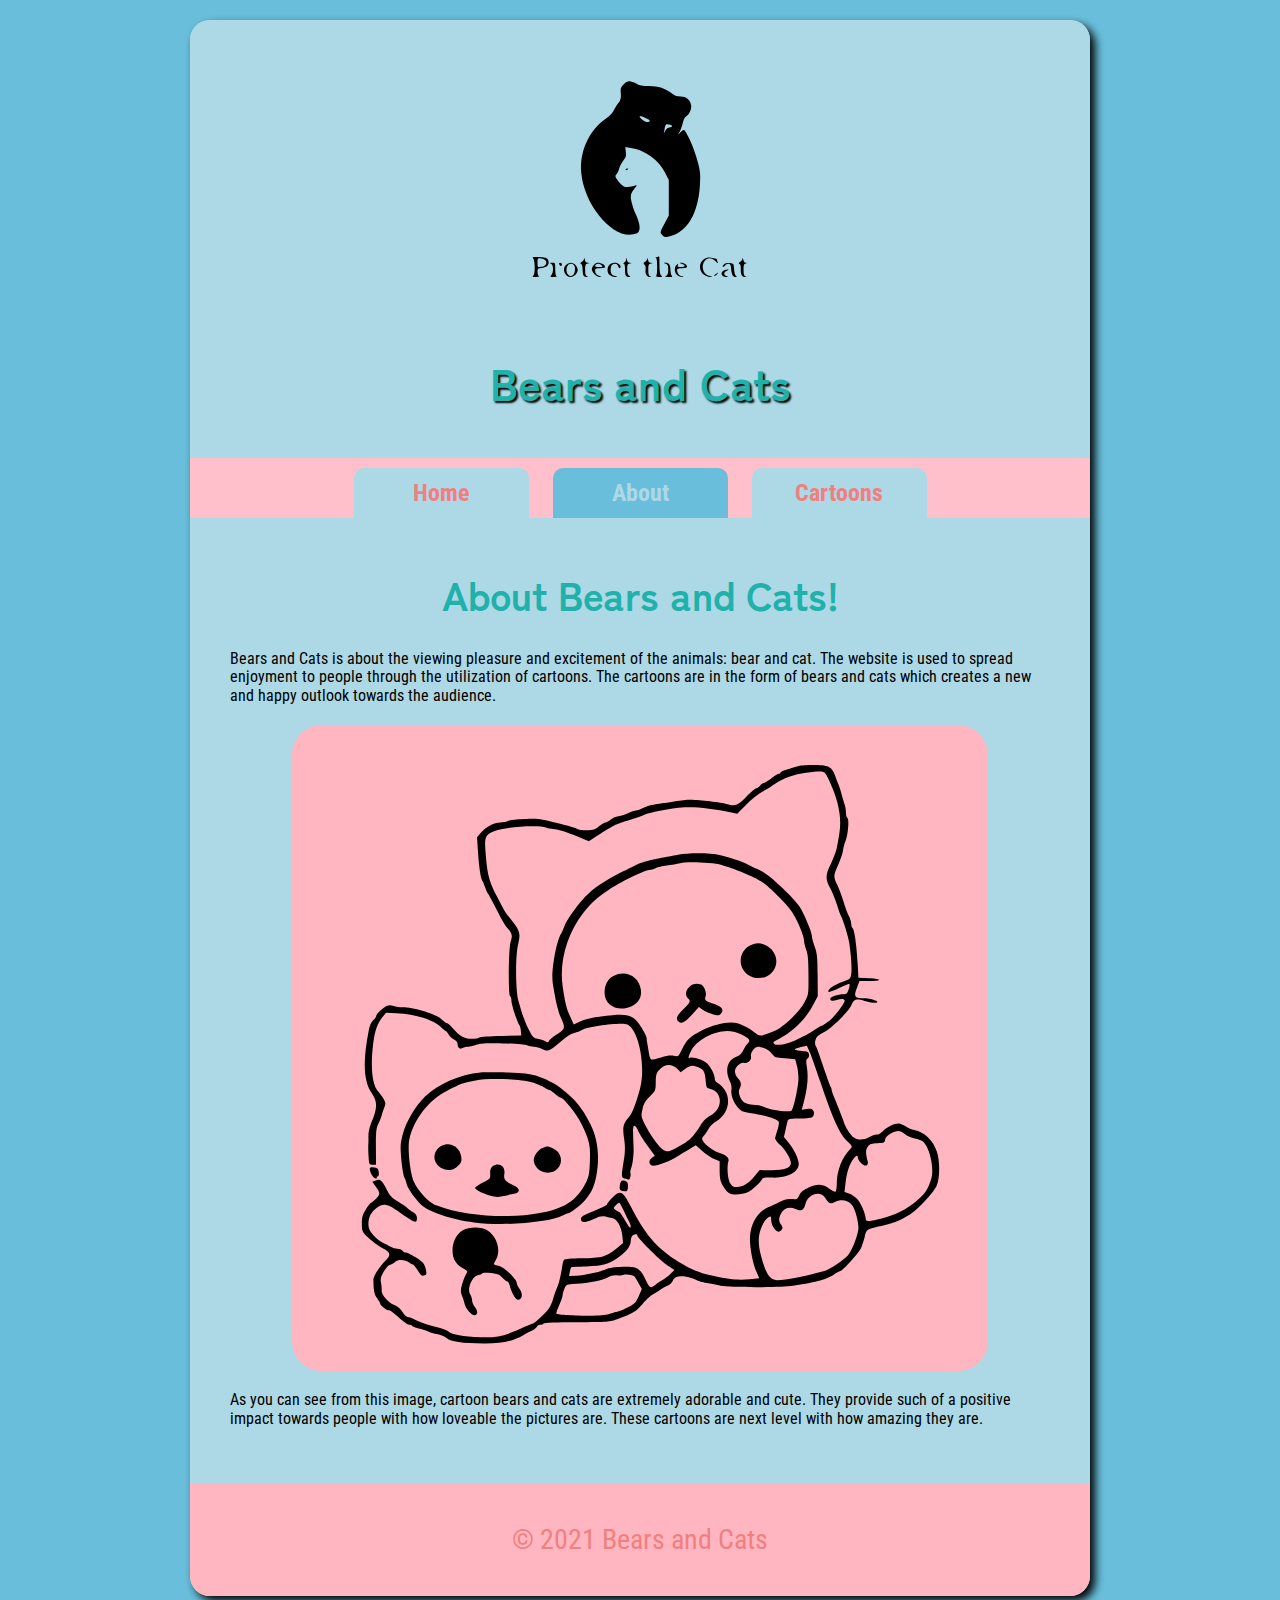
<file: project2/about.html>
<!DOCTYPE html>
<html lang="en">
    <head>
        <title>Bears and Cats</title>
        <meta charset="utf-8">
        <link rel="preconnect" href="https://fonts.googleapis.com">
        <link rel="preconnect" href="https://fonts.gstatic.com" crossorigin>
        <link href="https://fonts.googleapis.com/css2?family=Roboto+Condensed:ital,wght@1,400;1,700&family=Zen+Kaku+Gothic+Antique:wght@700&display=swap" rel="stylesheet">
        <link rel="stylesheet" href="css/normalize.css">
        <link rel="stylesheet" href="css/styles.css">
    </head>

    <body>
    <div id="container">
        <header>
            <img src="images/logo.svg" alt="Company Logo">
            <h1>Bears and Cats</h1>
        </header>
        <nav>
            <a href="index.html">Home</a>
            <a class="active" href="about.html">About</a>
            <a href="cartoons.html">Cartoons</a>
        </nav>
        <main>
            <h2>About Bears and Cats!</h2>
            <p>Bears and Cats is about the viewing pleasure and excitement of the animals: bear and cat. The website is used to spread enjoyment to people through the utilization of cartoons. The cartoons are in the form of bears and cats which creates a new and happy outlook towards the audience.</p>

            <img src="images/cartoon2.svg" alt="Cartoon 2">

            <p>As you can see from this image, cartoon bears and cats are extremely adorable and cute. They provide such of a positive impact towards people with how loveable the pictures are. These cartoons are next level with how amazing they are.</p>

        </main>
        <footer>&copy; 2021 Bears and Cats</footer>
    </div>
    </body>
</html>
</file>
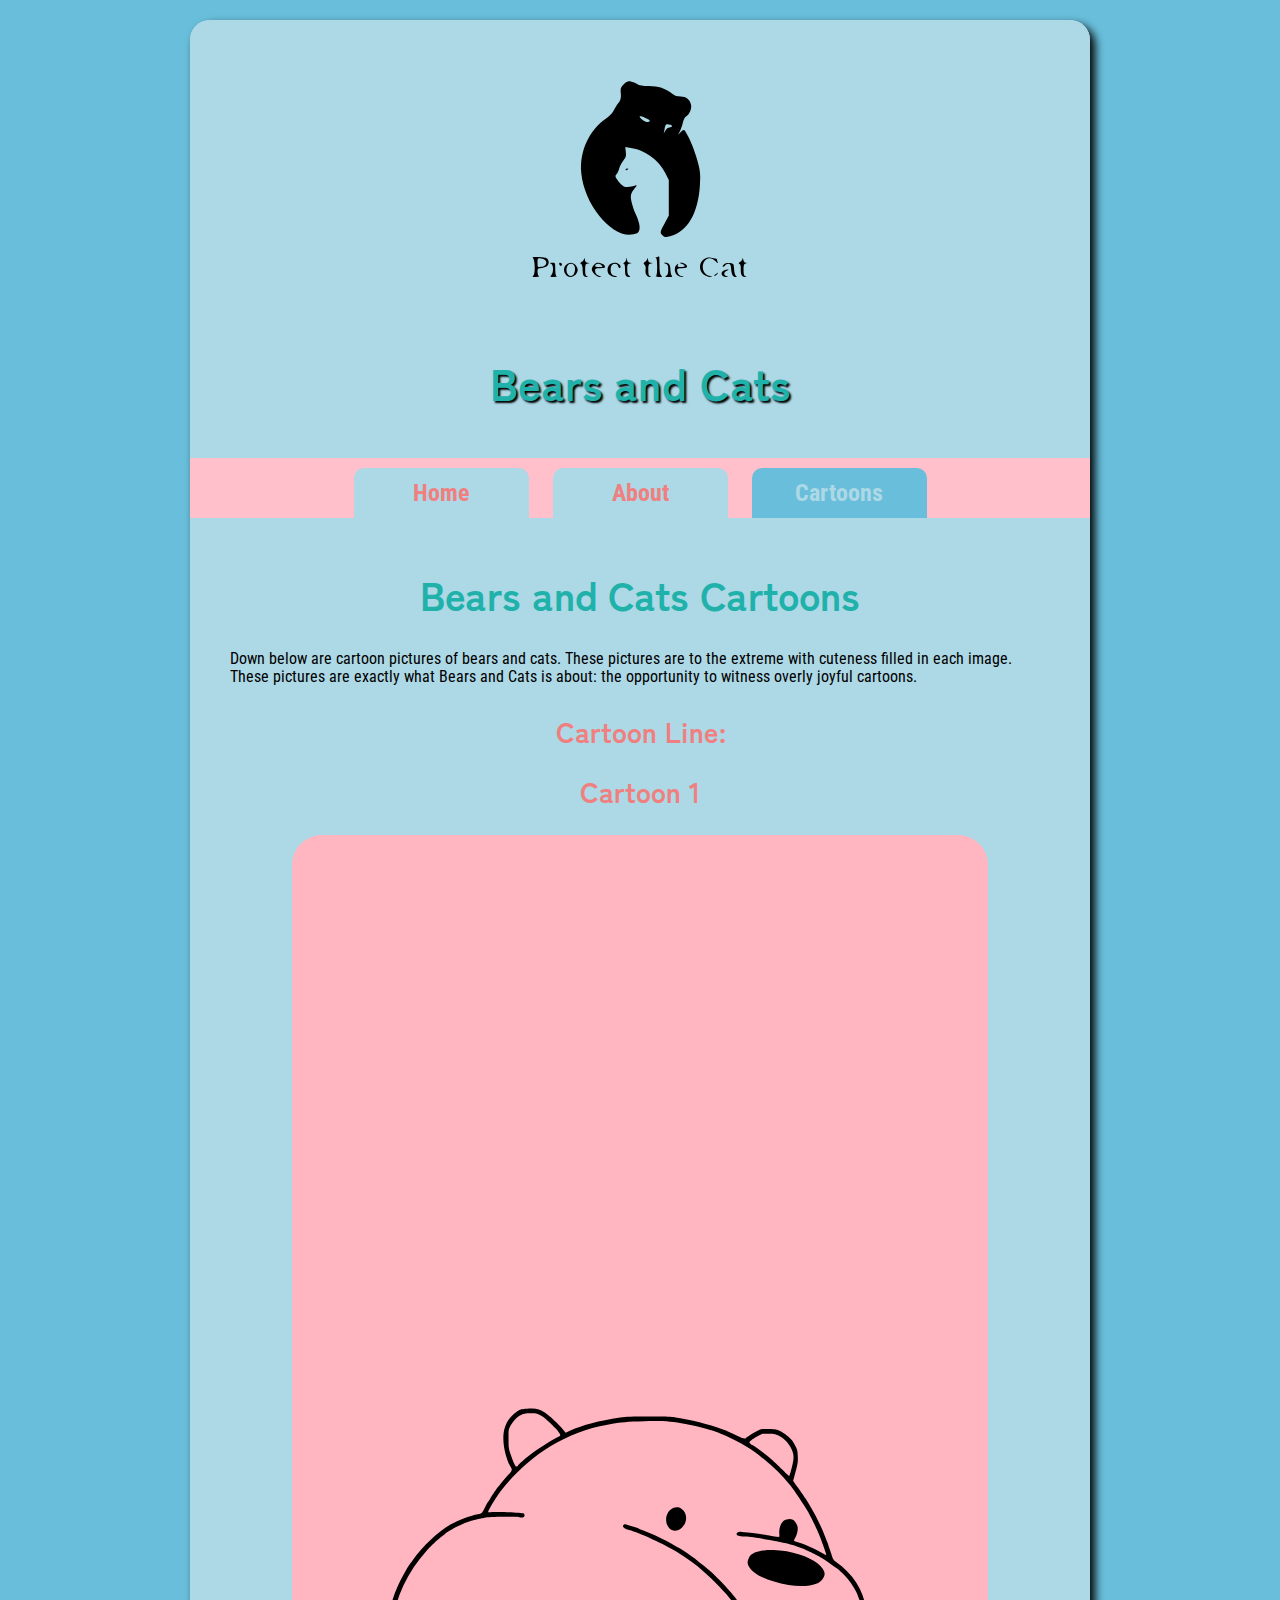
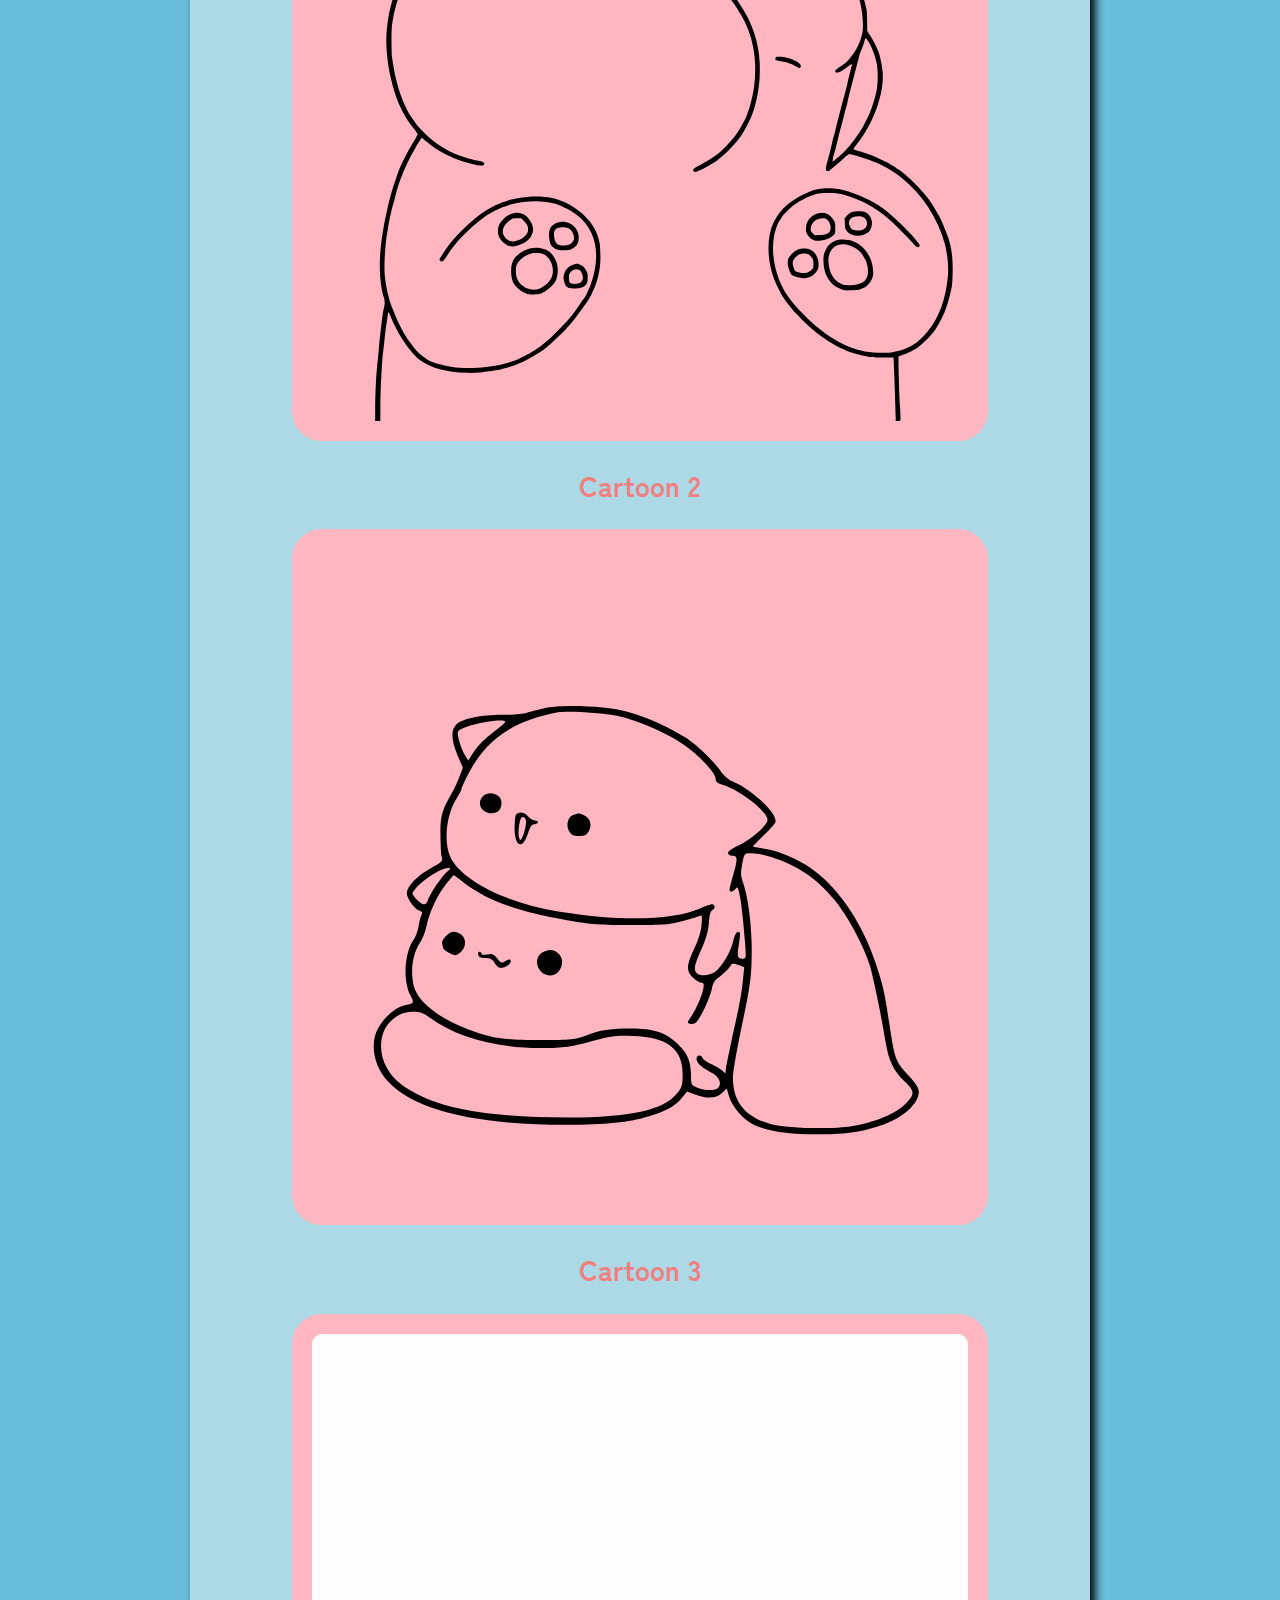
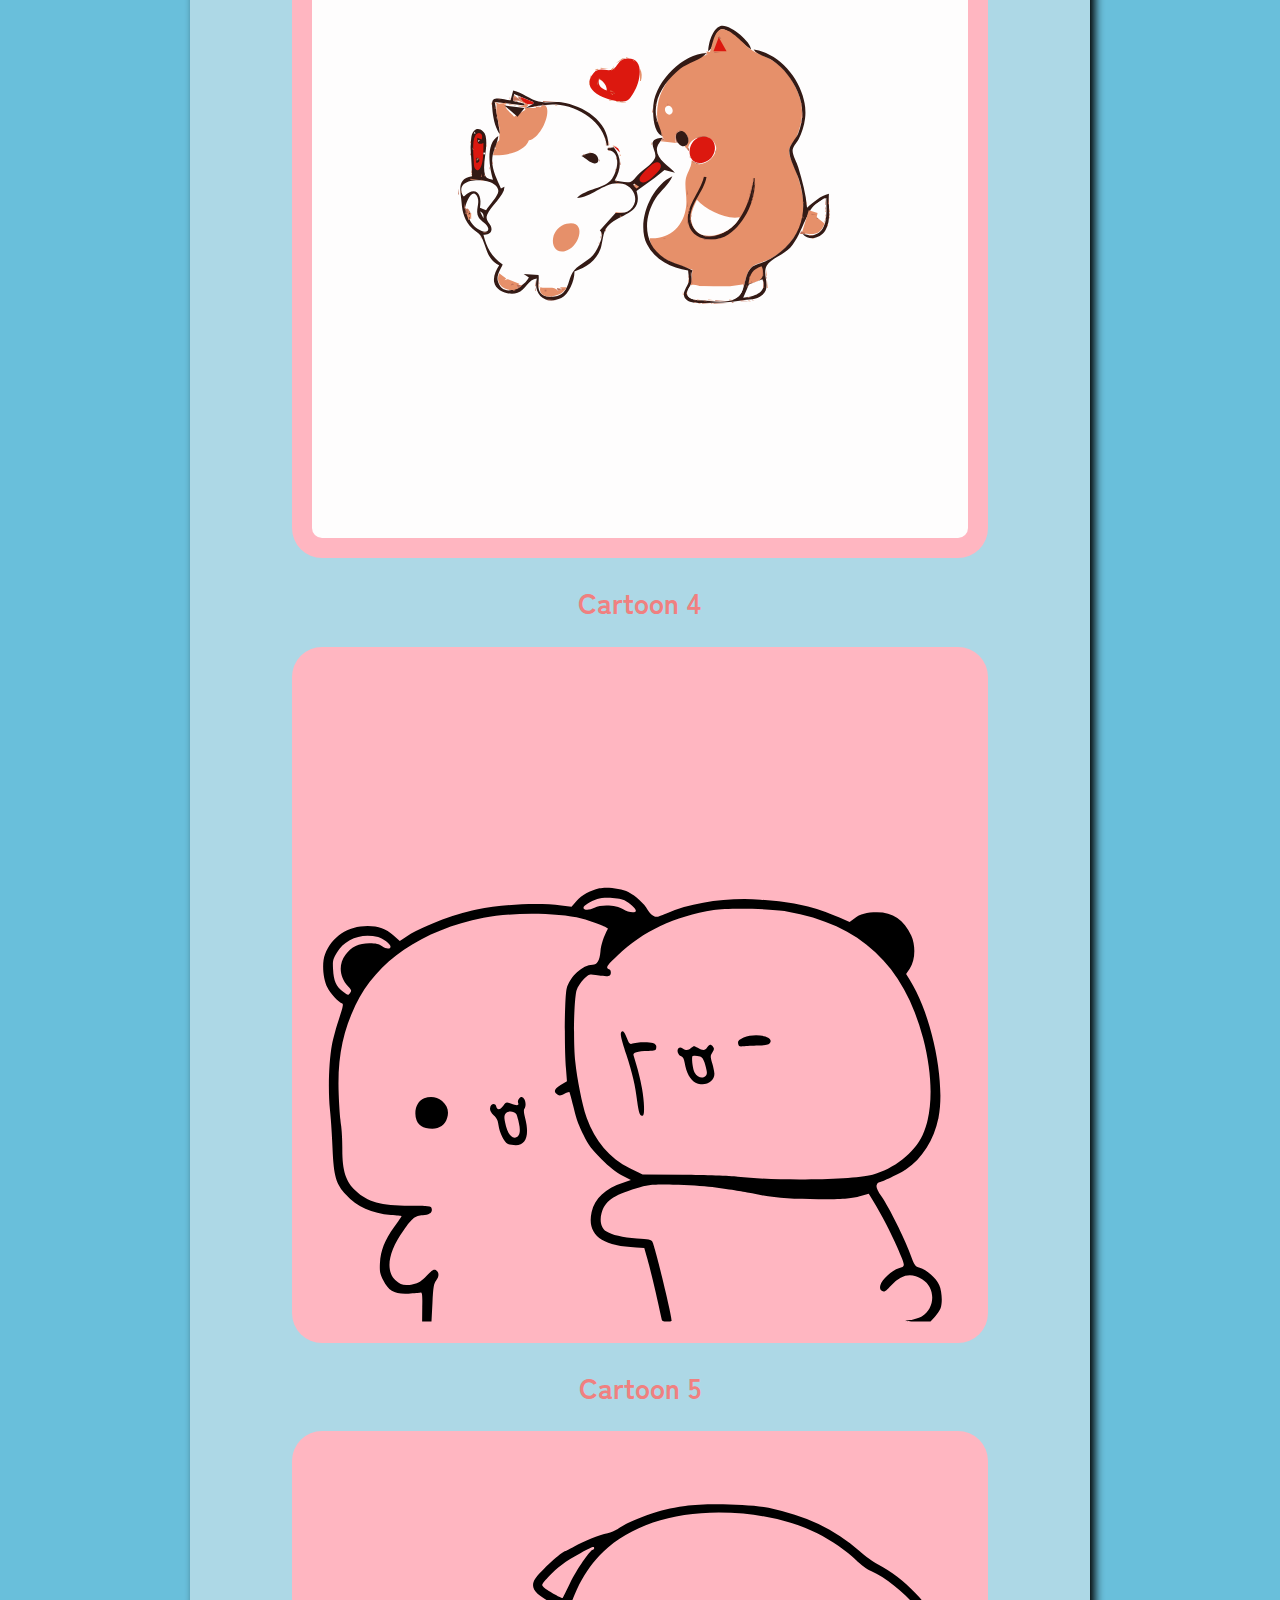
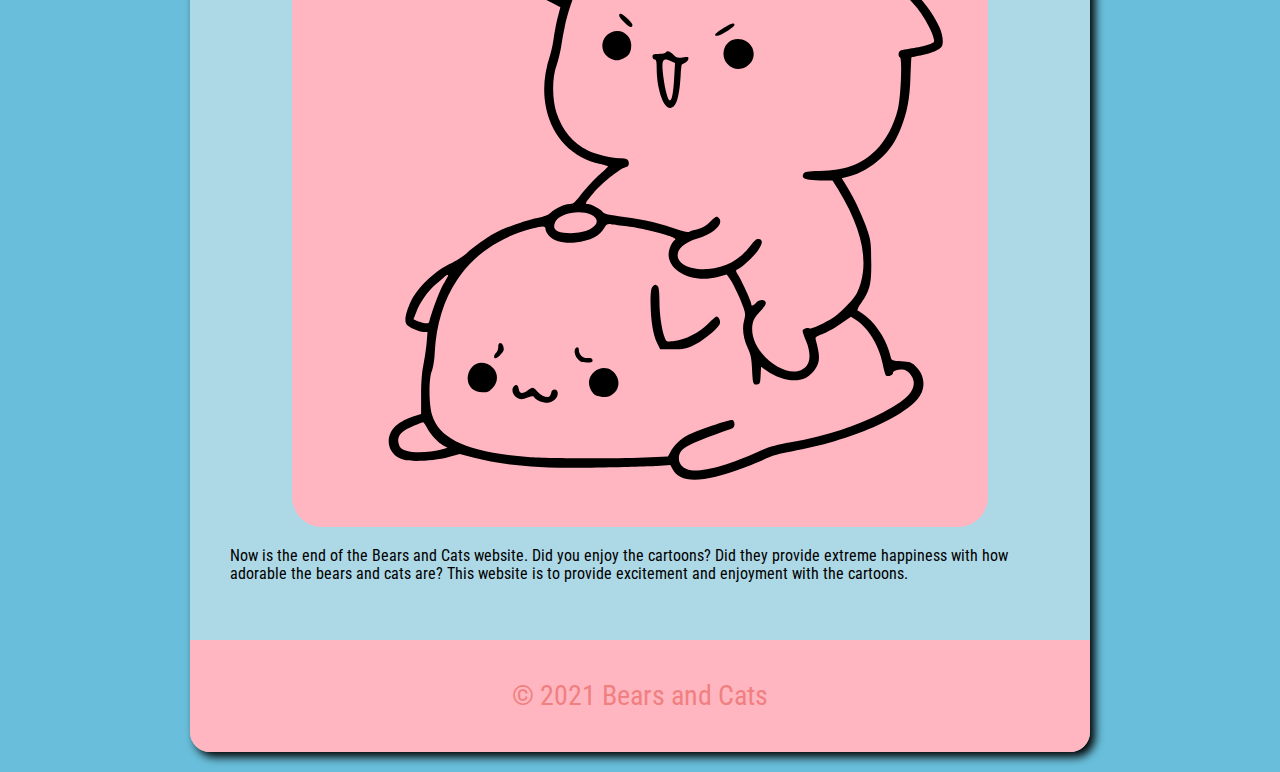
<file: project2/cartoons.html>
<!DOCTYPE html>
<html lang="en">
    <head>
        <title>Bears and Cats</title>
        <meta charset="utf-8">
        <link rel="preconnect" href="https://fonts.googleapis.com">
        <link rel="preconnect" href="https://fonts.gstatic.com" crossorigin>
        <link href="https://fonts.googleapis.com/css2?family=Roboto+Condensed:ital,wght@1,400;1,700&family=Zen+Kaku+Gothic+Antique:wght@700&display=swap" rel="stylesheet">
        <link rel="stylesheet" href="css/normalize.css">
        <link rel="stylesheet" href="css/styles.css">
    </head>

    <body>
    <div id="container">
        <header>
            <img src="images/logo.svg" alt="Company Logo">
            <h1>Bears and Cats</h1>
        </header>
        <nav>
            <a href="index.html">Home</a>
            <a href="about.html">About</a>
            <a class="active" href="cartoons.html">Cartoons</a>
        </nav>
        <main>
            <h2>Bears and Cats Cartoons</h2>
            <p>Down below are cartoon pictures of bears and cats. These pictures are to the extreme with cuteness filled in each image. These pictures are exactly what Bears and Cats is about: the opportunity to witness overly joyful cartoons.</p>

            <h3 class="pro_head">Cartoon Line:</h3>

            <h3 class="pro_head">Cartoon 1</h3>
            <img src="images/cartoon3.svg" alt="cartoon">

            <h3 class="pro_head">Cartoon 2</h3>
            <img src="images/cartoon4.svg" alt="cartoon">

            <h3 class="pro_head">Cartoon 3</h3>
            <img src="images/cartoon5.svg" alt="cartoon">

            <h3 class="pro_head">Cartoon 4</h3>
            <img src="images/cartoon6.svg" alt="cartoon">

            <h3 class="pro_head">Cartoon 5</h3>
            <img src="images/cartoon7.svg" alt="cartoon">

            <p>Now is the end of the Bears and Cats website. Did you enjoy the cartoons? Did they provide extreme happiness with how adorable the bears and cats are? This website is to provide excitement and enjoyment with the cartoons.</p>

        </main>
        <footer>&copy; 2021 Bears and Cats</footer>
    </div>
    </body>
</html>
</file>
<file: finalproject/css/styles.css>
/* Global Styles */
body {
    background-color: lightblue;
    font-family: 'Merriweather', serif;
}

img {
    display: block;
    max-width: 100%;
    margin: 0 auto;
}


/* Mobile Styles */

#container {
    background-color: lightpink;
    margin: 10px;
}

header {
    background-image: url('../images/babypicture.png');
    background-size: cover;
    padding: 70px 0;
}

header h1 {
    color: lightskyblue;
    text-shadow: 1px 1px 1px black;
    text-align: center;
    font-family: 'Playfair Display', serif;;
}

nav ul {
    list-style-type: none;
    padding: 0;
}

nav li {
    display: block;
}

nav li a {
    display: block;
    background-color: lightskyblue;
    color: black;
    height: 50px;
    line-height: 50px;
    text-align: center;
    text-decoration: none;
    font-size: 1em;
    margin: 10px 0;
    border-radius: 10px;
    font-family: 'Playfair Display', serif;
}

nav li a:hover {
    background-color: lightskyblue;
    text-shadow: 1px 1px 1px black;
}

nav, section, aside, .col, footer {
    background-color: plum;
    padding: 20px;
    margin: 10px;
    border: 5px solid lightskyblue;
    border-radius: 10px;
}

h2, h3 {
    color: lightblue;
    text-shadow: 1px 1px 1px black;
    font-size: 2em;
    text-align: center;
    font-family: 'Playfair Display', serif;
}

section img, aside img {
    width: 65%;
}

.button {
    display: block;
    background-color: lightskyblue;
    color: black;
    height: 35px;
    width: 175px;
    line-height: 35px;
    text-align: center;
    text-decoration: none;
    font-size: 1em;
    margin: 10px auto;
    border-radius: 10px;
    font-family: 'Playfair Display', serif;
}

.button:hover {
    background-color: lightpink;
    text-shadow: 1px 1px 1px black;
}

footer {
    text-align: center;
    color: lightblue;
}

.single_col {
    width: 81%;
}

audio, video {
    display: block;
    margin: 20px auto;
    width: 75%;
}

.gallery_img {
    border: 4px solid lightskyblue;
    border-radius: 15px;
    margin: 15px auto;
}

table {
    display: none;
}

/*Tablet Styles */

@media(min-width: 780px) {
    header {
        padding: 200px;
    }

    header h1 {
        font-size: 4em;
        font-family: 'Playfair Display', serif;
    }

    nav {
        text-align: center;
        padding: 10px;
    }
    
    nav li {
        display: inline-block;
    }

    nav li a {
        height: 50px;
        line-height: 50px;
        width: 200px;
    }

    #upper_flex {
        display: flex;
    }

    section, aside {
        width: 50%;
    }

    aside img {
        width: 50%;
    }

    .col img {
        width: 75%;
        border-radius: 10px;
        border: 4px solid lightskyblue;

    }

    .single_col {
        width: 95%;
    }
}


/* Desktop Styles */

@media(min-width: 1024px) {
    #container {
        width: 80%;
        margin: 250px auto;
        border: 3px solid lightpink;
        border-radius: 15px;
    }

    header {
        border-radius: 15px 15px 0 0;
    }

    nav li a {
        margin: 0 20px;
    }

    #lower_flex {
        display: flex;
    }

    .col {
        width: 14%;
    }

    .col img {
        width: 100%;
    }

    .single_col {
        width: 100%;
    }

    table, tr, td {
        border: 4px solid lightskyblue;
        padding: 15px;
        margin: 10px;
    }

    table img {
        width: 100%;
    }

    .gallery {
        display: none;
    }

    table {
        display: block;
    }
}
</file>
<file: project2/css/styles.css>
body {
    background-color: rgb(105, 191, 219);
    font-family: 'Roboto Condensed', sans-serif;
}

#container {
    background-color: lightblue;
    width: 900px;
    margin: 20px auto;
    border-radius: 20px;
    box-shadow: 5px 5px 10px black;
}

header {
    padding: 20px 0;
    background-color: lightblue;
    border-radius: 20px 20px 0 0;
}

header img {
    display: block;
    width: 40%;
    margin: 0 auto;
}

header h1 {
    font-size: 2.75em;
    text-align: center;
    color: lightseagreen;
    font-family: 'Zen Kaku Gothic Antique', sans-serif;
    text-shadow: 2px 2px 2px black;
}

nav {
    background-color: pink;
    padding-top: 10px;
    text-align: center;
}

nav a {
    display: inline-block;
    background-color: lightblue;
    height: 50px;
    width: 175px;
    font-size: 1.5em;
    font-weight: bold;
    line-height: 50px;
    color: lightcoral;
    text-decoration: none;
    border-radius: 10px 10px 0 0;
    margin: 0 10px;
}

nav a:hover {
    background-color: rgb(105, 191, 219);
    color: lightblue;
}

main {
    background-color: lightblue;
    padding: 20px;
    margin: 0 20px 20px 20px;

}

main h2 {
    text-align: center;
    color: lightseagreen;
    font-size: 2.5em;
    font-family: 'Zen Kaku Gothic Antique', sans-serif;
}

main img {
    display: block;
    width: 80%;
    margin: 20px auto;
    background-color: lightpink;
    padding: 20px;
    border-radius: 30px;
}

footer {
    background-color: lightpink;
    padding: 40px 0;
    color: lightcoral;
    font-size: 1.75em;
    text-align: center;
    border-radius: 0 0 20px 20px;
}

.active {
    background-color: rgb(105, 191, 219);
    color: lightblue;
}

.pro_head {
    text-align: center;
    color: lightcoral;
    font-size: 1.75em;
    font-family: 'Zen Kaku Gothic Antique', sans-serif;
}
</file>
<file: project3/css/styles.css>
body {
    background-color: rgb(224, 131, 162);
    font-size: 20px;
    font-family: 'Merriweather', serif;
}

img {
    display: block;
    max-width: 100%;
    margin: 0 auto;
}

/* Mobile Styles */

#container {
    background-color: lightpink;
    margin: 25px;
}

header {
    padding: 60px 40px;
    border-bottom: 4px solid pink;
}

header h1 {
    text-align: center;
    font-size: 4em;
    font-family: 'Playfair Display', serif;
}

.col {
    border: 4px solid pink;
    padding: 25px;
    margin: 25px;
    border-radius: 25px;
}

.col h2 {
    text-align: center;
    font-size: 2em;
    font-family: 'Playfair Display', serif;
}

.col img {
    width: 50%;
}

.main_img {
    display: none;
}

footer {
    padding: 60px 0;
    text-align: center;
    border-top: 4px solid pink;
    font-weight: bold;
    font-family: 'Playfair Display', serif;
    font-size: 1em;
}

/* Tablet Style */

@media(min-width: 768px) {
    #container {
        width: 90%;
        margin: 20px auto;
    }
    .col {
        width: 70%;
        margin: 20px auto;
    }

    .col img {
        width: 30%;
    }
}

/* Desktop Styles */

@media(min-width: 1024px) {
    #container {
        width: 60%;
        border-radius: 20px;
    }
    
    #flex {
        display: flex;
    }

    .col {
        margin: 20px;
        width: 100%;
    }

    .col img {
        width: 80%;
    }

    .main_img {
        display: block;
        width: 60%;
        margin: 30px auto;
    }
}
</file>
